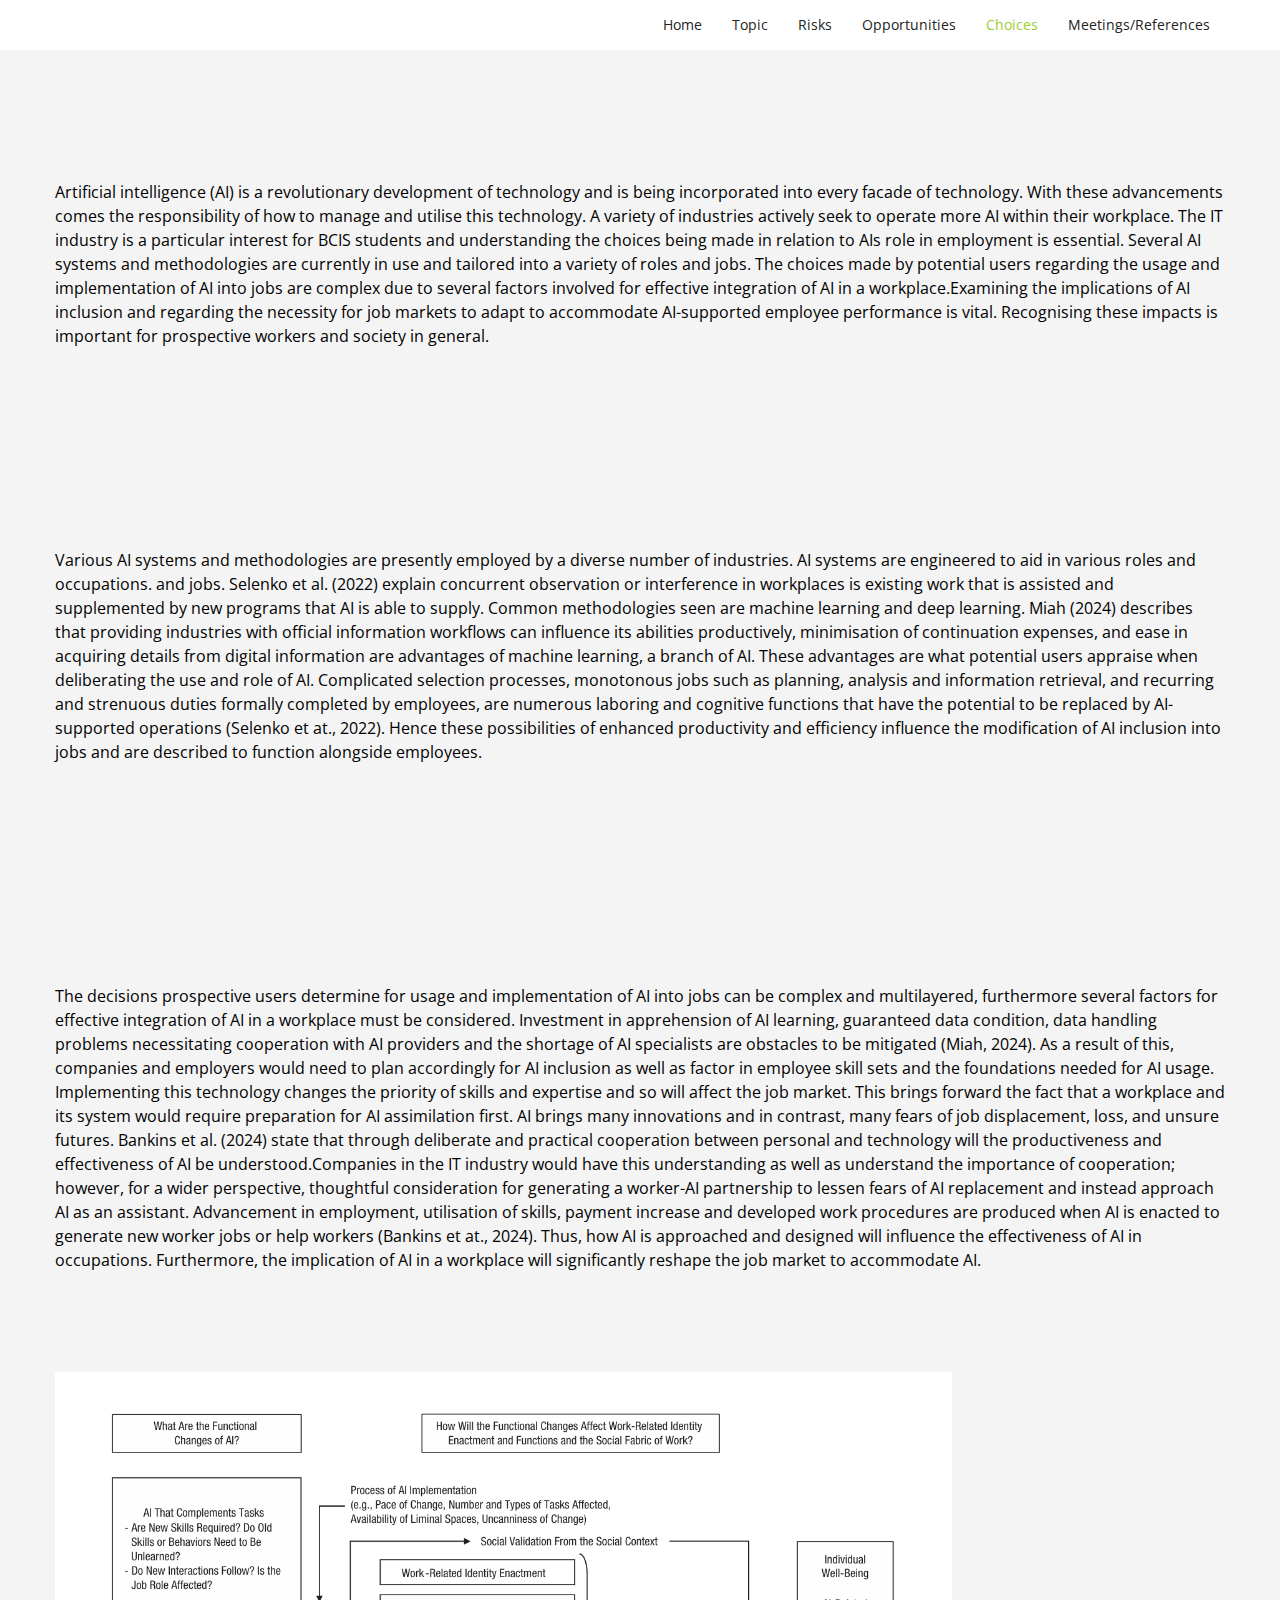
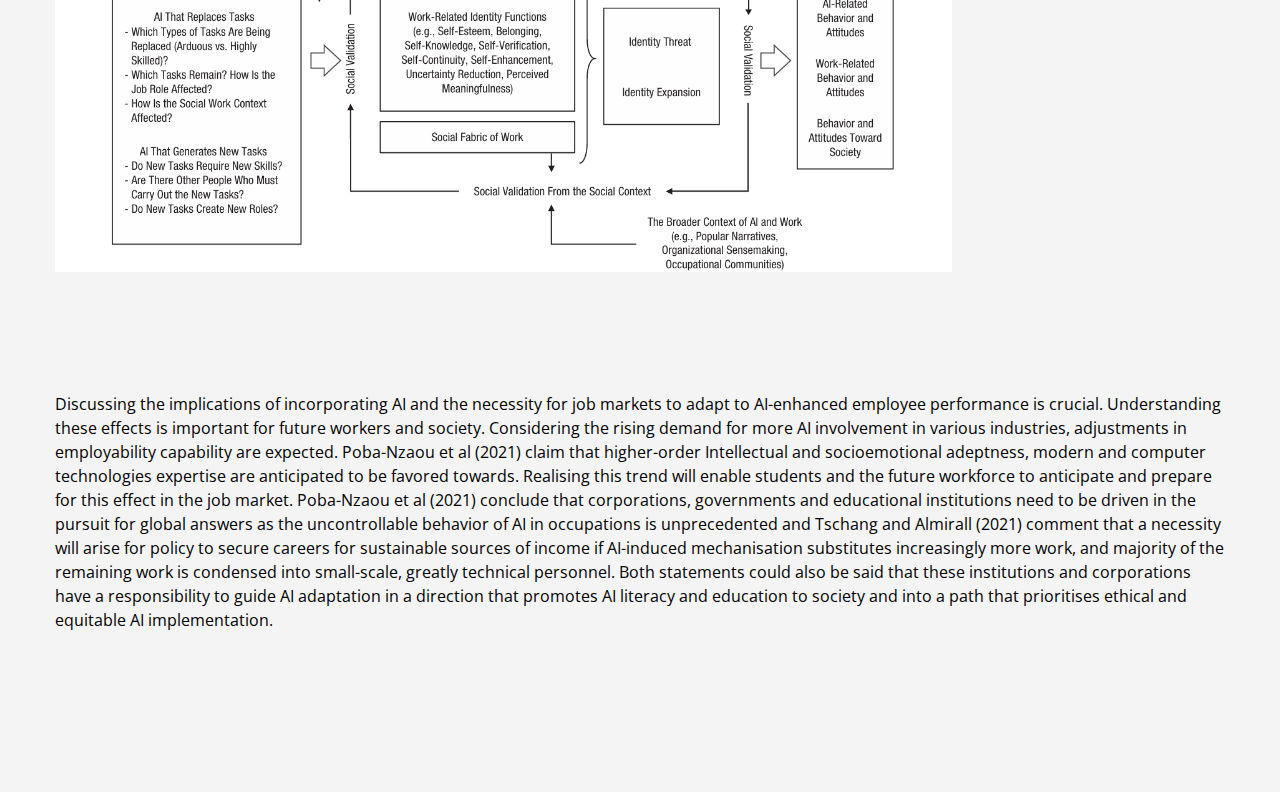
<file: CTS copy/Choices.html>
<!DOCTYPE html>

<html lang="en">

<head>

    <meta charset="utf-8">
    <meta http-equiv="X-UA-Compatible" content="IE=edge">
    <meta name="viewport" content="width=device-width, initial-scale=1">
    <title>CMS</title>
    <link href="css/bootstrap.min.css" rel="stylesheet">
    <link href="css/custom.css" rel="stylesheet">
    <link href='http://fonts.googleapis.com/css?family=Open+Sans:300italic,400italic,600italic,700italic,800italic,400,300,600,700,800' rel='stylesheet' type='text/css'>
    
</head>

<body>

    <!-- Navigation -->
    <nav id="siteNav" class="navbar navbar-default navbar-fixed-top" role="navigation">
        <div class="container">
            <!-- Logo and responsive toggle -->
            <div class="navbar-header">
                <button type="button" class="navbar-toggle" data-toggle="collapse" data-target="#navbar">
                    <span class="sr-only">Toggle navigation</span>
                    <span class="icon-bar"></span>
                    <span class="icon-bar"></span>
                    <span class="icon-bar"></span>
                </button>
            </div>
            <!-- Navbar links -->
            <div class="collapse navbar-collapse" id="navbar">
                <ul class="nav navbar-nav navbar-right">
                    <li>
                        <a href="index.html">Home</a>
                    </li>
		<li>
                        <a href="topic.html">Topic</a>
                    </li>
                    <li>
                        <a href="risk.html">Risks</a>
                    </li>
		<li>
                        <a href="Opportunities.html">Opportunities</a>
                    </li>
                    <li class="active"> 
                        <a href="Choices.html">Choices</a>
                    </li>
                    <li >
                        <a href="References.html">Meetings/References</a>
                    </li>
                </ul>
                
            </div><!-- /.navbar-collapse -->
        </div><!-- /.container -->
    </nav>

	<!-- Header -->
    <main id="main">
        <!-- Section for Start of Page -->
       
        <!-- Section for Start of About what it is -->
        <section id=about class=about>
          <div class=container data-aos=fade-up data-aos-delay=100>
          <div class="row align-items-xl-center gy-5">
          <div class="col-xl-6 content">
          <br>
          <p>Artificial intelligence (AI) is a revolutionary development of technology and is being incorporated into every facade of technology. With these advancements comes the responsibility of how to manage and utilise this technology. A variety of industries actively seek to operate more AI within their workplace. 
            The IT industry is a particular interest for BCIS students and understanding the choices being made in relation to AIs role in employment is essential. Several AI systems and methodologies are currently in use and tailored into a variety of roles and jobs. The choices made by potential users regarding the usage 
            and implementation of AI into jobs are complex due to several factors involved for effective integration of AI in a workplace.Examining the implications of AI inclusion and regarding the necessity for job markets to adapt to accommodate AI-supported employee performance is vital.
            Recognising these impacts is important for prospective workers and society in general.
 
          </div>
          <div class="col-xl-6 content">
          <p>Various AI systems and methodologies are presently employed by a diverse number of industries. AI systems are engineered to aid in various roles and occupations. and jobs. Selenko et al. (2022) explain concurrent observation or interference in workplaces is existing work that is assisted and supplemented by new programs that AI is able to supply. 
            Common methodologies seen are machine learning and deep learning. Miah (2024) describes that providing industries with official information workflows can influence its abilities productively, minimisation of continuation expenses, and ease in acquiring details from digital information are advantages of machine learning, a branch of AI.
            These advantages are what potential users appraise when deliberating the use and role of AI. Complicated selection processes, monotonous jobs such as planning, analysis and information retrieval, and recurring and strenuous duties formally completed by employees, are numerous laboring and cognitive functions that have the potential to be replaced by 
            AI-supported operations (Selenko et at., 2022). Hence these possibilities of enhanced productivity and efficiency influence the modification of AI inclusion into jobs and are described to function alongside employees.</p>
            
          </div> 

          <div class="col-xl-6 content">
            <br>
            <p>The decisions prospective users determine for usage and implementation of AI into jobs can be complex and multilayered, furthermore several factors for effective integration of AI in a workplace must be considered. Investment in apprehension of AI learning, guaranteed data condition, data handling problems necessitating 
                cooperation with AI providers and the shortage of AI specialists are obstacles to be mitigated (Miah, 2024). As a result of this, companies and employers would need to plan accordingly for AI inclusion as well as factor in employee skill sets and the foundations needed for AI usage. Implementing this technology 
                changes the priority of skills and expertise and so will affect the job market. This brings forward the fact that a workplace and its system would require preparation for AI assimilation first. AI brings many innovations and in contrast, many fears of job displacement, loss, and unsure futures. 
                Bankins et al. (2024) state that through deliberate and practical cooperation between personal and technology will the productiveness and effectiveness of AI be understood.Companies in the IT industry would have this understanding as well as understand the importance of cooperation; however, for a wider perspective, 
                thoughtful consideration for generating a worker-AI partnership to lessen fears of AI replacement and instead approach AI as an assistant. Advancement in employment, utilisation of skills, payment increase and developed work procedures are produced when AI is enacted to generate new worker jobs or help workers (Bankins et at., 2024). 
                Thus, how AI is approached and designed will influence the effectiveness of AI in occupations. Furthermore, the implication of AI in a workplace will significantly reshape the job market to accommodate AI. 
            </div>
            <img src="images\choices.png" height="500">
            <div class="col-xl-6 content">
                <br>
                <p>Discussing the implications of incorporating AI and the necessity for job markets to adapt to AI-enhanced employee performance is crucial. Understanding these effects is important for future workers and society. Considering the rising demand for more AI involvement in various industries, adjustments in employability capability are expected. 
                    Poba-Nzaou et al (2021) claim that higher-order Intellectual and socioemotional adeptness, modern and computer technologies expertise are anticipated to be favored towards. Realising this trend will enable students and the future workforce to anticipate and prepare for this effect in the job market. Poba-Nzaou et al (2021) conclude that corporations, 
                    governments and educational institutions need to be driven in the pursuit for global answers as the uncontrollable behavior of AI in occupations is unprecedented and Tschang and Almirall (2021) comment that a necessity will arise for policy to secure careers for sustainable sources of income if AI-induced mechanisation substitutes increasingly more work, 
                    and majority of the remaining work is condensed into small-scale, greatly technical personnel. Both statements could also be said that these institutions and corporations have a responsibility to guide AI adaptation in a direction that promotes AI literacy and education to society and into a path that prioritises ethical and equitable AI implementation. 
                </div>

          </div>
          </div>

      </main>

	<!-- Intro Section -->
    
    

    <!-- jQuery -->
    <script src="js/jquery-1.11.3.min.js"></script>

    <!-- Bootstrap Core JavaScript -->
    <script src="js/bootstrap.min.js"></script>

    <!-- Plugin JavaScript -->
    <script src="js/jquery.easing.min.js"></script>
    
    <!-- Custom Javascript -->
    <script src="js/custom.js"></script>

</body>

</html>
</file>
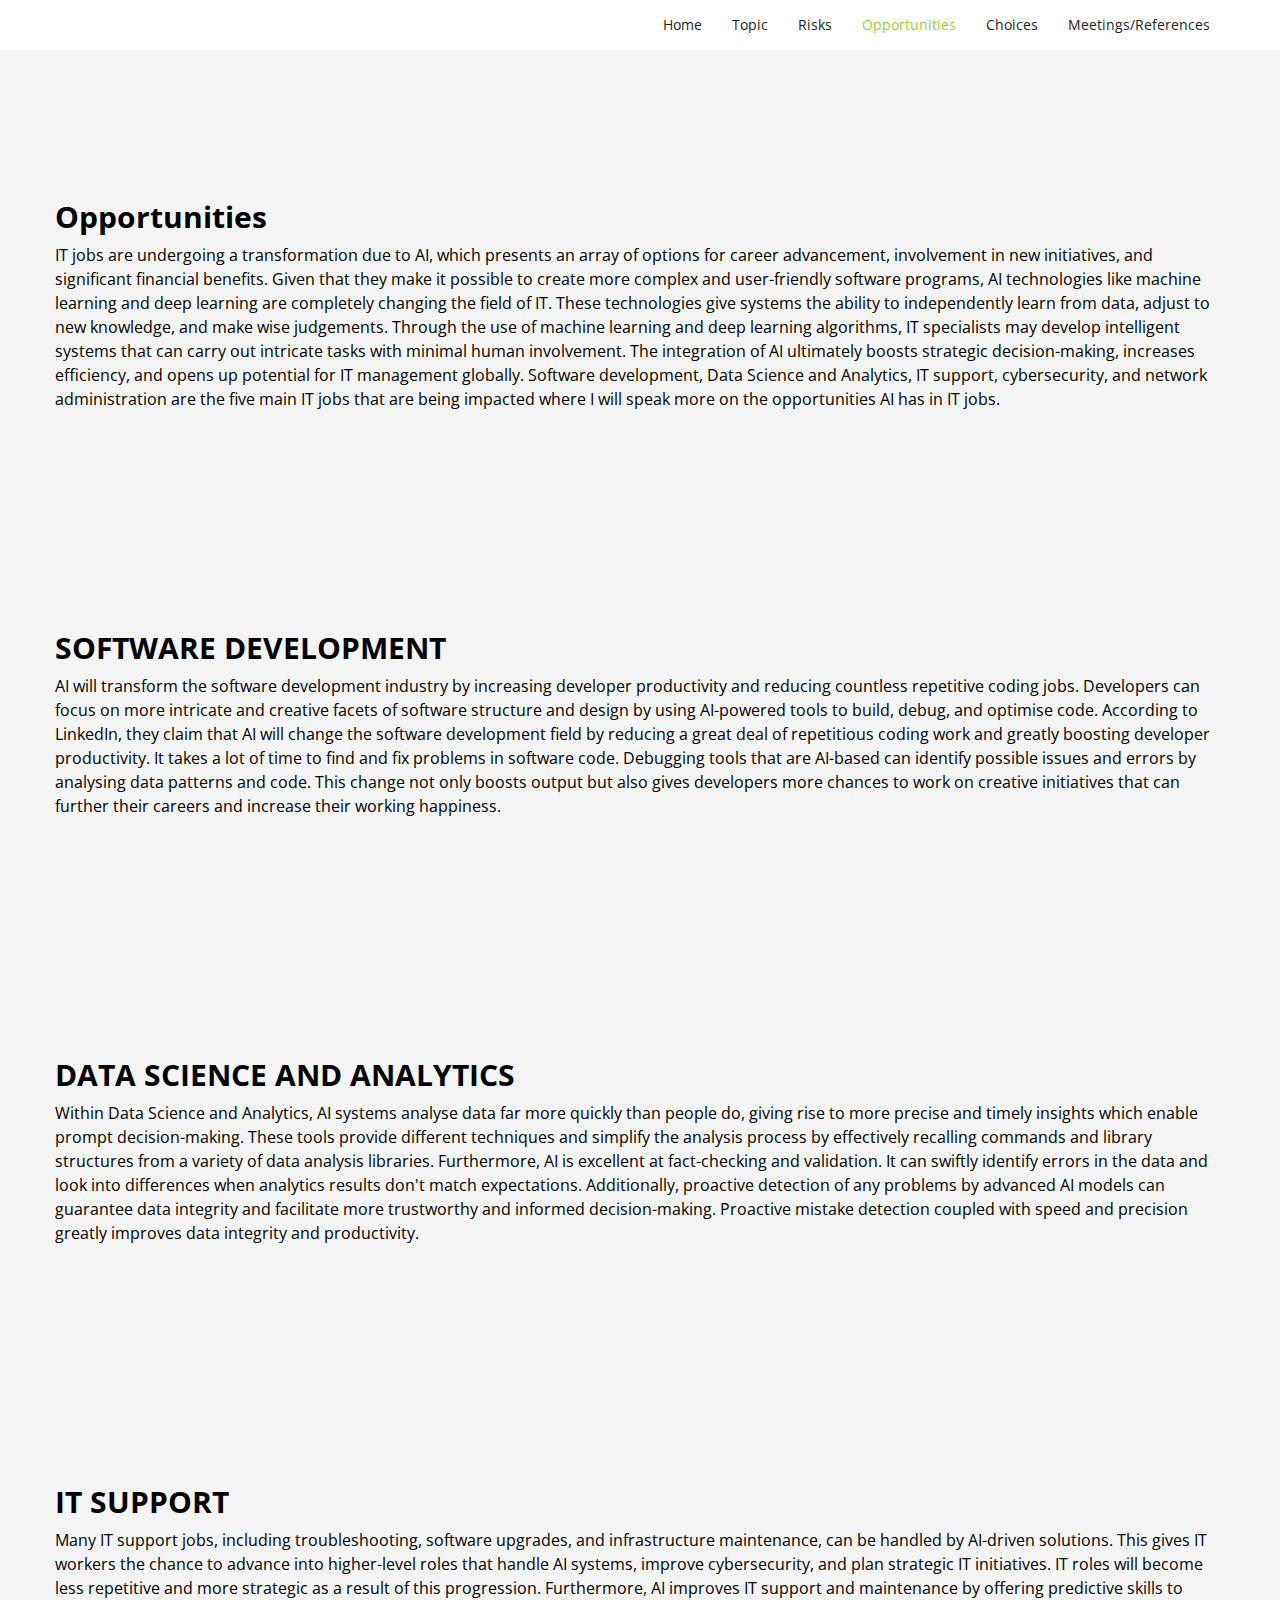
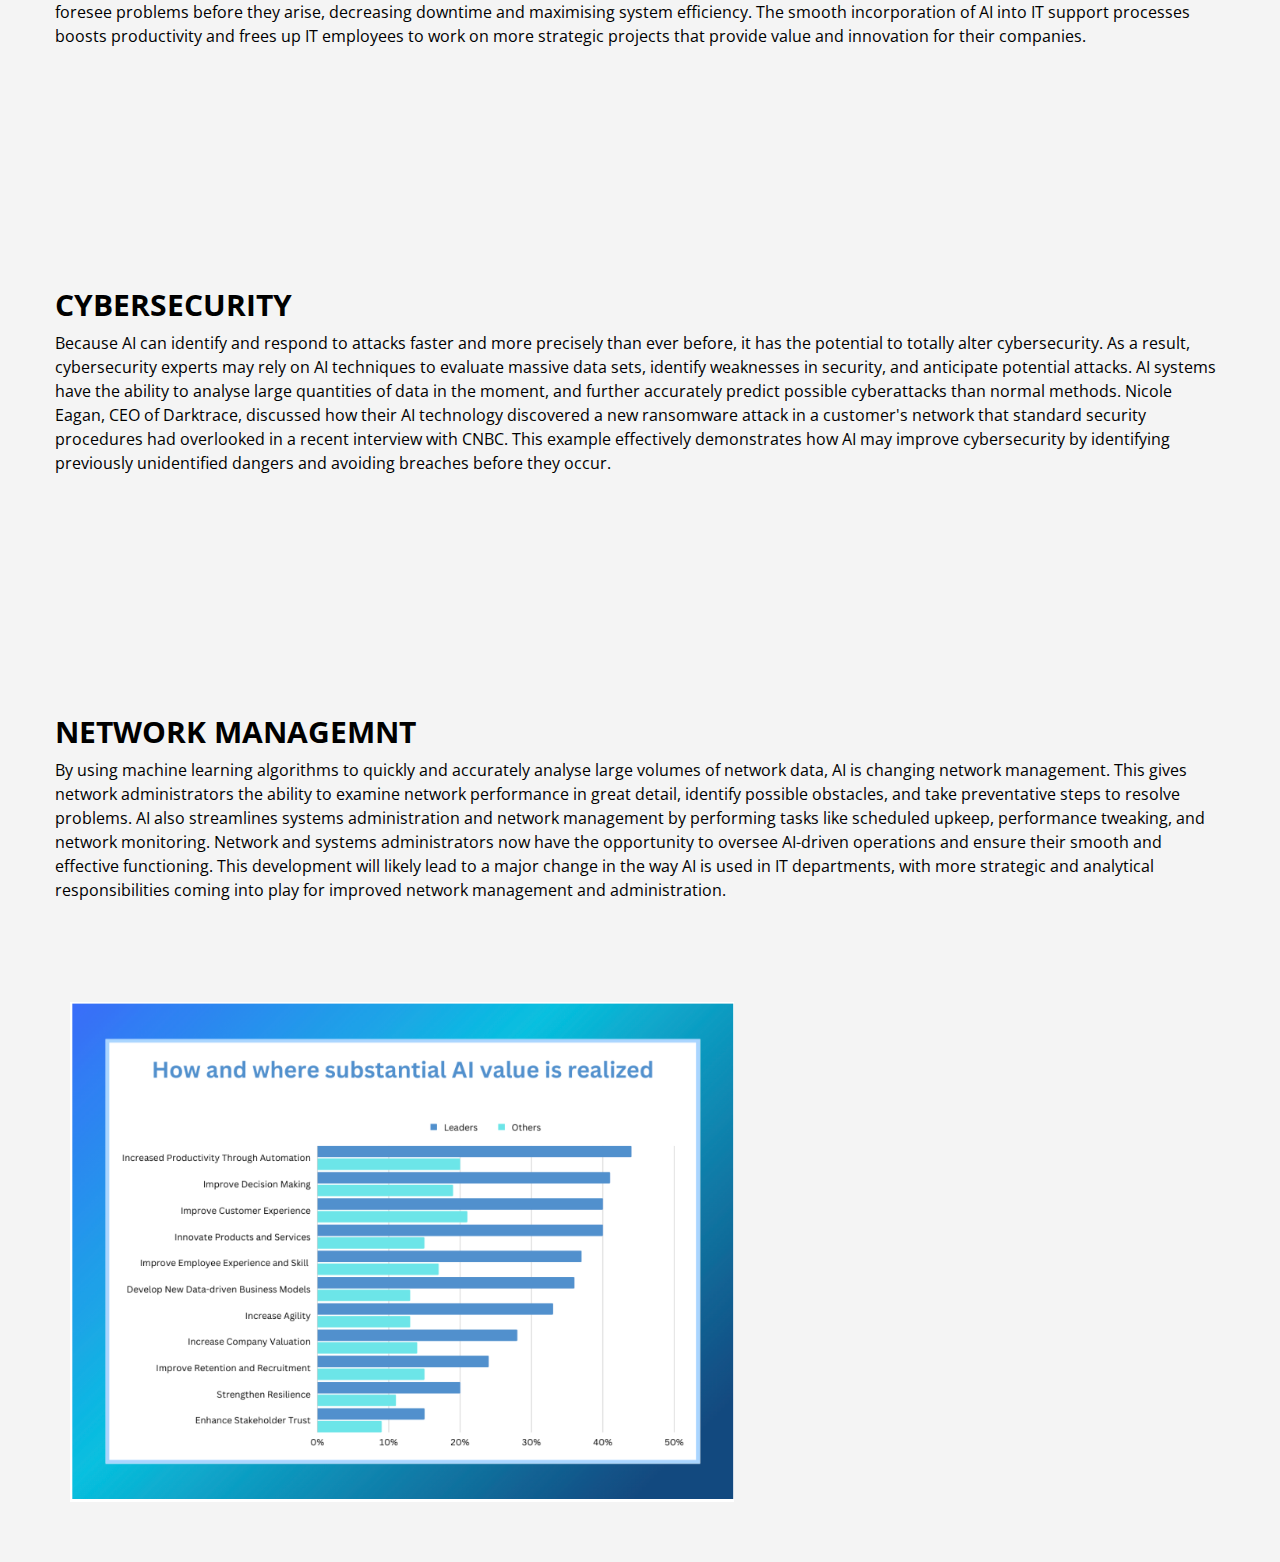
<file: CTS copy/Opportunities.html>
<!DOCTYPE html>

<html lang="en">

<head>

    <meta charset="utf-8">
    <meta http-equiv="X-UA-Compatible" content="IE=edge">
    <meta name="viewport" content="width=device-width, initial-scale=1">
    <title>CMS</title>
    <link href="css/bootstrap.min.css" rel="stylesheet">
    <link href="css/custom.css" rel="stylesheet">
    <link href='http://fonts.googleapis.com/css?family=Open+Sans:300italic,400italic,600italic,700italic,800italic,400,300,600,700,800' rel='stylesheet' type='text/css'>
    
</head>

<body>

    <!-- Navigation -->
    <nav id="siteNav" class="navbar navbar-default navbar-fixed-top" role="navigation">
        <div class="container">
            <!-- Logo and responsive toggle -->
            <div class="navbar-header">
                <button type="button" class="navbar-toggle" data-toggle="collapse" data-target="#navbar">
                    <span class="sr-only">Toggle navigation</span>
                    <span class="icon-bar"></span>
                    <span class="icon-bar"></span>
                    <span class="icon-bar"></span>
                </button>
            </div>
            <!-- Navbar links -->
            <div class="collapse navbar-collapse" id="navbar">
                <ul class="nav navbar-nav navbar-right">
                    <li>
                        <a href="index.html">Home</a>
                    </li>
                    <li>
                        <a href="topic.html">Topic</a>
                    </li>
                    <li>
                        <a href="risk.html">Risks</a>
                    </li>
					<li class="active">
                        <a href="Opportunities.html">Opportunities</a>
                    </li>
                    <li>
                        <a href="Choices.html">Choices</a>
                    </li>
                    <li>
                        <a href="References.html">Meetings/References</a>
                    </li>
                </ul>
                
            </div><!-- /.navbar-collapse -->
        </div><!-- /.container -->
    </nav>

	<main id="main">
        <!-- Section for Start of Page -->
       
        <!-- Section for Start of About what it is -->
        <section id=about class=about>
          <div class=container data-aos=fade-up data-aos-delay=100>
          <div class="row align-items-xl-center gy-5">
          <div class="col-xl-6 content">
          <br>
          <h2>Opportunities</h2>
          <p>IT jobs are undergoing a transformation due to AI, which presents an array of options for career advancement, involvement in new initiatives, and significant financial benefits. Given that they make it possible to create more complex and user-friendly software programs, AI technologies like machine learning and deep learning are completely changing the field of IT.
            These technologies give systems the ability to independently learn from data, adjust to new knowledge, and make wise judgements. Through the use of machine learning and deep learning algorithms, IT specialists may develop intelligent systems that can carry out intricate tasks with minimal human involvement. The integration of AI ultimately boosts strategic decision-making, 
            increases efficiency, and opens up potential for IT management globally. Software development, Data Science and Analytics, IT support, cybersecurity, and network administration are the five main IT jobs that are being impacted where I will speak more on the opportunities AI has in IT jobs.
 
          </div>
          <div class="col-xl-6 content">
            <h2>SOFTWARE DEVELOPMENT</h2>
          <p>AI will transform the software development industry by increasing developer productivity and reducing countless repetitive coding jobs. Developers can focus on more intricate and creative facets of software structure and design by using AI-powered tools to build, debug, and optimise code. According to LinkedIn, they claim that AI will change the software development field by 
            reducing a great deal of repetitious coding work and greatly boosting developer productivity. It takes a lot of time to find and fix problems in software code. Debugging tools that are AI-based can identify possible issues and errors by analysing data patterns and code. This change not only boosts output but also gives developers more chances to work on creative initiatives 
            that can further their careers and increase their working happiness. </p>
            
          </div> 

          <div class="col-xl-6 content">
            <br>
            <h2>DATA SCIENCE AND ANALYTICS</h2>
            <p>Within Data Science and Analytics, AI systems analyse data far more quickly than people do, giving rise to more precise and timely insights which enable prompt decision-making. These tools provide different techniques and simplify the analysis process by effectively recalling commands and library structures from a variety of data analysis libraries. Furthermore, AI is excellent 
                at fact-checking and validation. It can swiftly identify errors in the data and look into differences when analytics results don't match expectations. Additionally, proactive detection of any problems by advanced AI models can guarantee data integrity and facilitate more trustworthy and informed decision-making. Proactive mistake detection coupled with speed and precision greatly 
                improves data integrity and productivity. 
            </div>

            <div class="col-xl-6 content">
                <br>
                <h2>IT SUPPORT</h2>
                <p>Many IT support jobs, including troubleshooting, software upgrades, and infrastructure maintenance, can be handled by AI-driven solutions. This gives IT workers the chance to advance into higher-level roles that handle AI systems, improve cybersecurity, and plan strategic IT initiatives. IT roles will become less repetitive and more strategic as a result of this progression. 
                    Furthermore, AI improves IT support and maintenance by offering predictive skills to foresee problems before they arise, decreasing downtime and maximising system efficiency. The smooth incorporation of AI into IT support processes boosts productivity and frees up IT employees to work on more strategic projects that provide value and innovation for their companies.
                </div>

                <div class="col-xl-6 content">
                    <br>
                    <h2>CYBERSECURITY</h2>
                    <p>Because AI can identify and respond to attacks faster and more precisely than ever before, it has the potential to totally alter cybersecurity. As a result, cybersecurity experts may rely on AI techniques to evaluate massive data sets, identify weaknesses in security, and anticipate potential attacks. AI systems have the ability to analyse large quantities of data in the moment, 
                        and further accurately predict possible cyberattacks than normal methods. Nicole Eagan, CEO of Darktrace, discussed how their AI technology discovered a new ransomware attack in a customer's network that standard security procedures had overlooked in a recent interview with CNBC. This example effectively demonstrates how AI may improve cybersecurity by identifying previously 
                        unidentified dangers and avoiding breaches before they occur.
                    </div>

                    <div class="col-xl-6 content">
                        <br>
                        <h2>NETWORK MANAGEMNT</h2>
                        <p>By using machine learning algorithms to quickly and accurately analyse large volumes of network data, AI is changing network management. This gives network administrators the ability to examine network performance in great detail, identify possible obstacles, and take preventative steps to resolve problems. AI also streamlines systems administration and network management by 
                            performing tasks like scheduled upkeep, performance tweaking, and network monitoring. Network and systems administrators now have the opportunity to oversee AI-driven operations and ensure their smooth and effective functioning. This development will likely lead to a major change in the way AI is used in IT departments, with more strategic and analytical responsibilities coming 
                            into play for improved network management and administration.
                        </div>
          </div>
          <img src="images/graph 2.png" height="500">
          </div>

      </main>

	<!-- Intro Section -->
    
    

    <!-- jQuery -->
    <script src="js/jquery-1.11.3.min.js"></script>

    <!-- Bootstrap Core JavaScript -->
    <script src="js/bootstrap.min.js"></script>

    <!-- Plugin JavaScript -->
    <script src="js/jquery.easing.min.js"></script>
    
    <!-- Custom Javascript -->
    <script src="js/custom.js"></script>

</body>

</html>
</file>
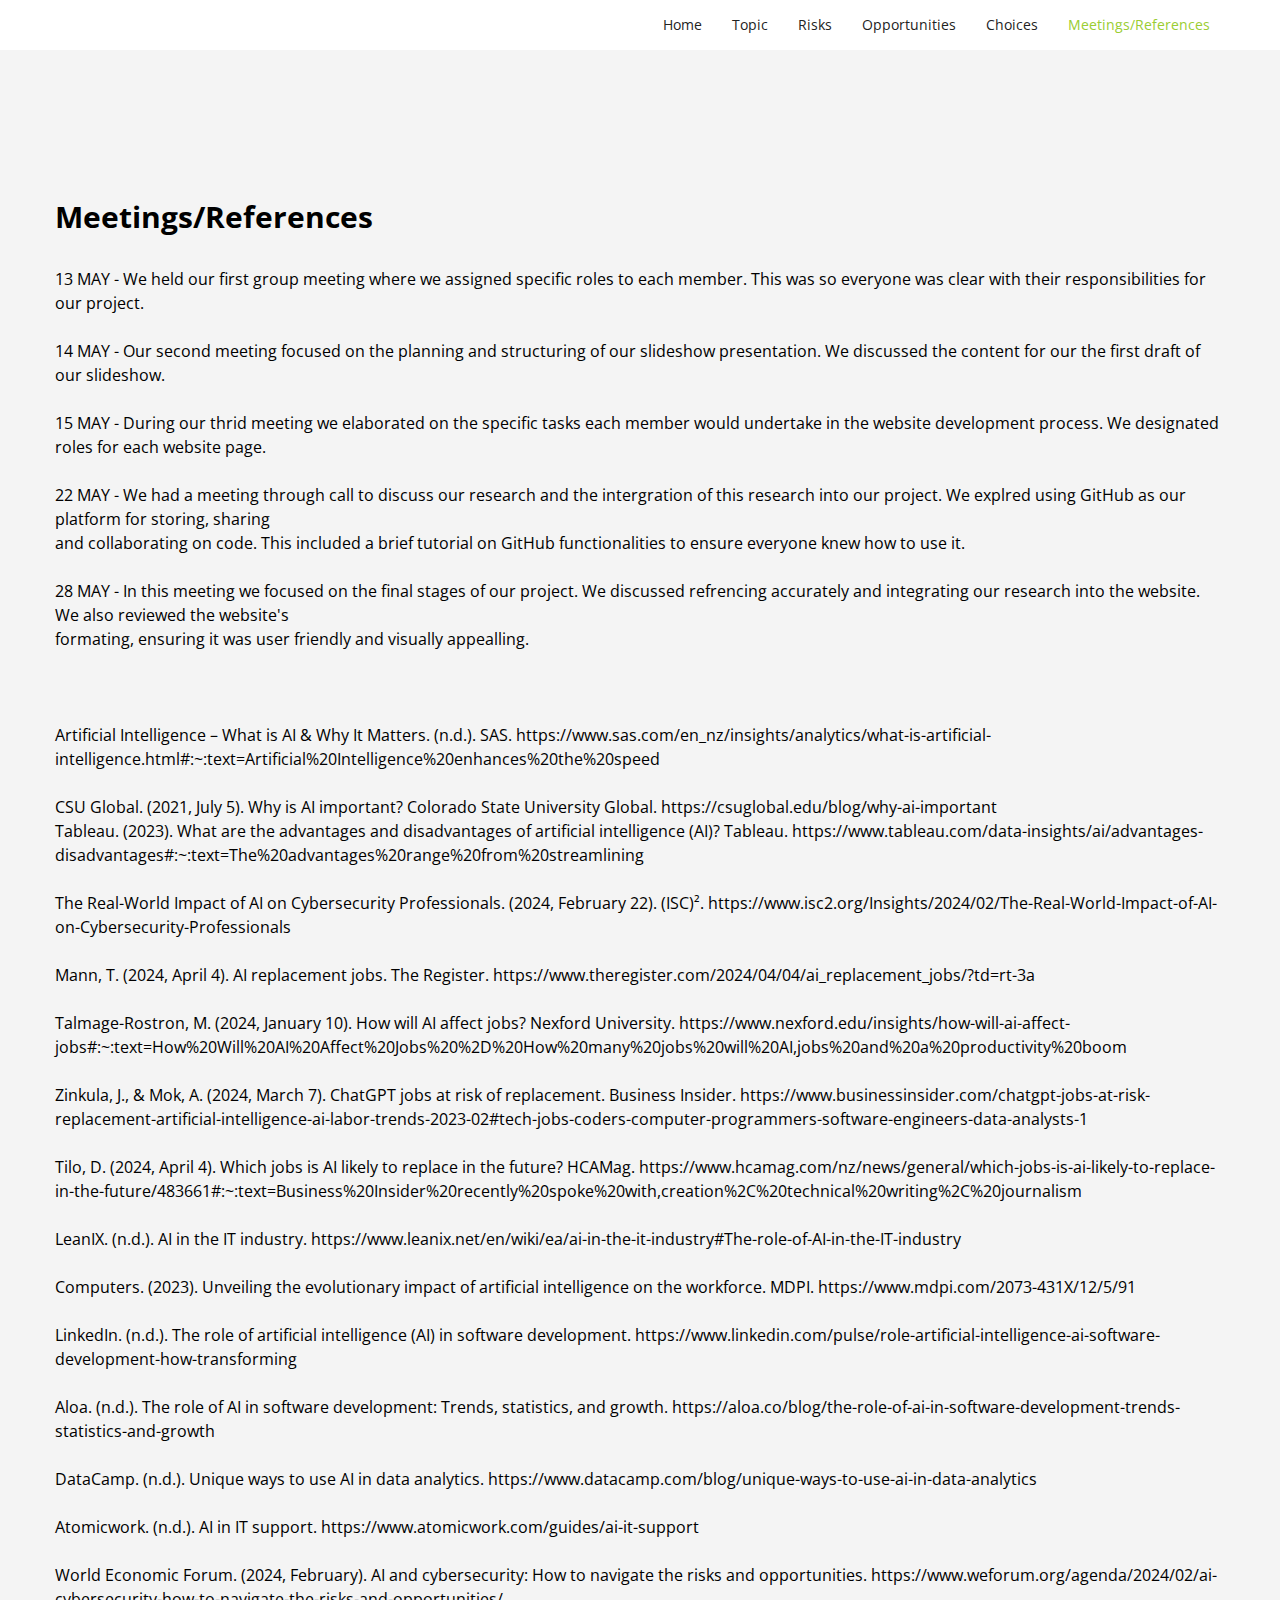
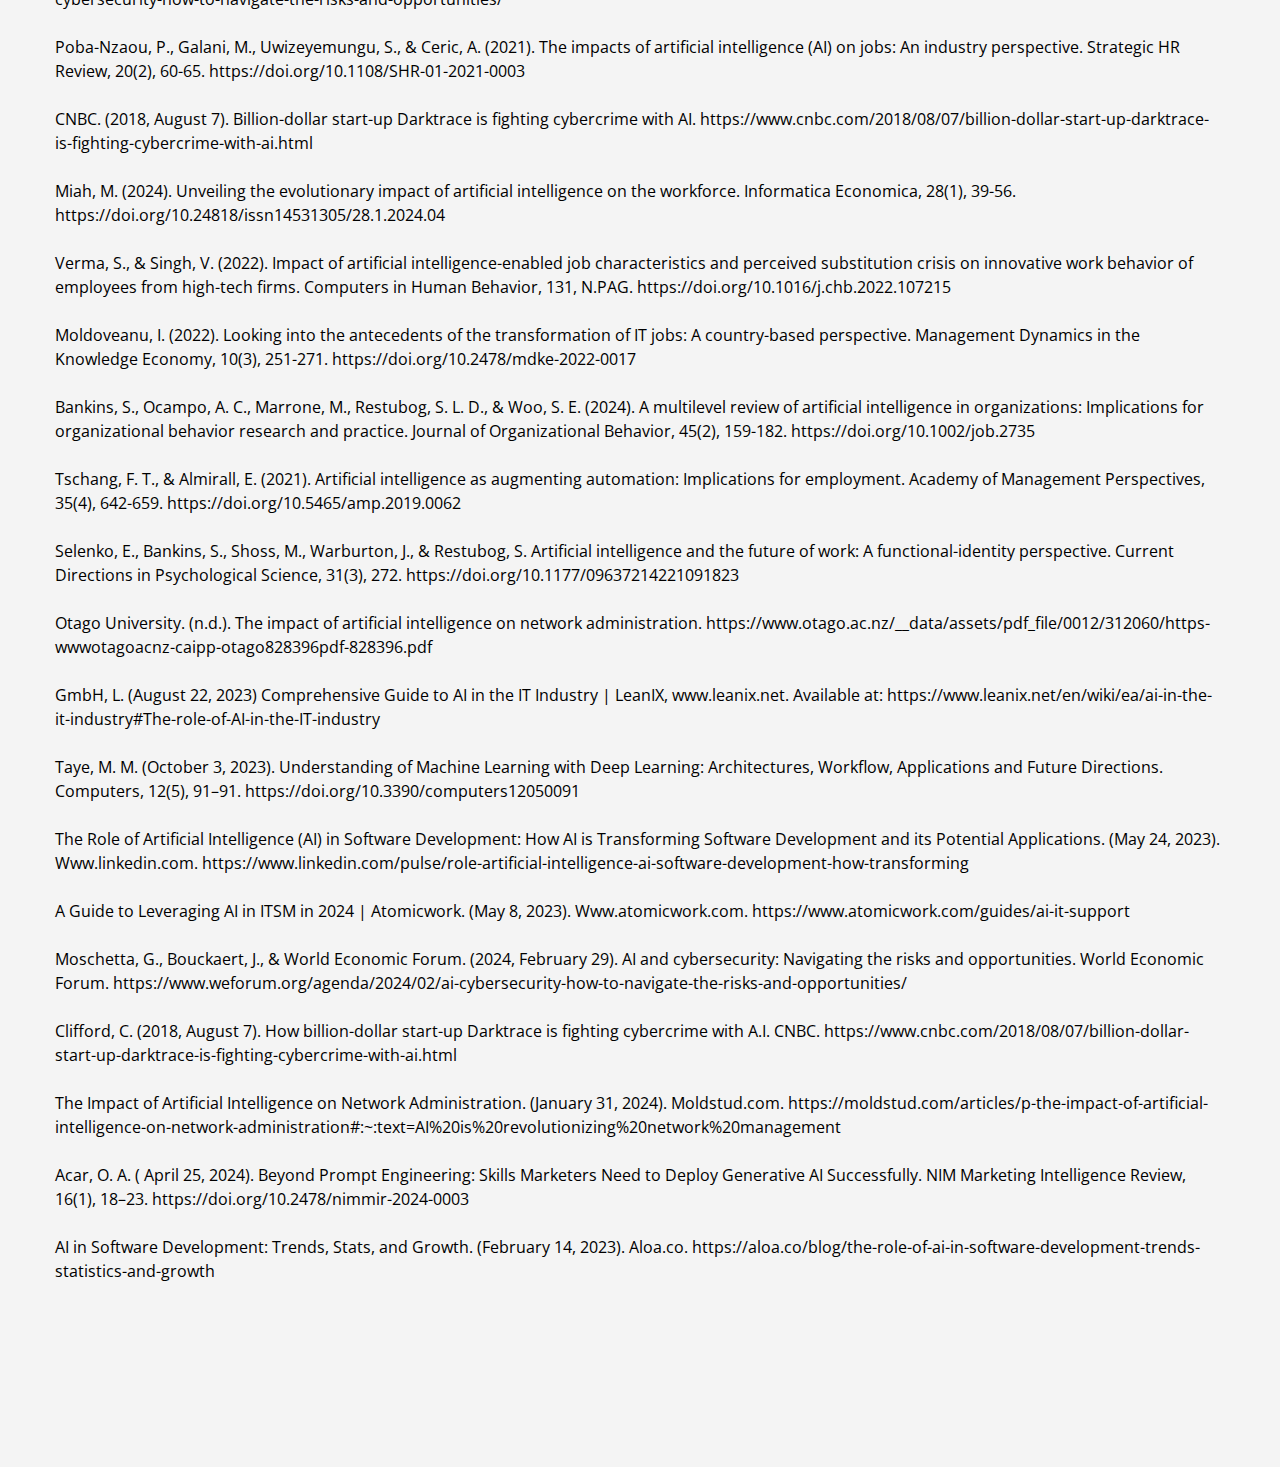
<file: CTS copy/References.html>
<!DOCTYPE html>

<html lang="en">

<head>

    <meta charset="utf-8">
    <meta http-equiv="X-UA-Compatible" content="IE=edge">
    <meta name="viewport" content="width=device-width, initial-scale=1">
    <title>CMS</title>
    <link href="css/bootstrap.min.css" rel="stylesheet">
    <link href="css/custom.css" rel="stylesheet">
    <link href='http://fonts.googleapis.com/css?family=Open+Sans:300italic,400italic,600italic,700italic,800italic,400,300,600,700,800' rel='stylesheet' type='text/css'>
    
</head>

<body>

    <!-- Navigation -->
    <nav id="siteNav" class="navbar navbar-default navbar-fixed-top" role="navigation">
        <div class="container">
            <!-- Logo and responsive toggle -->
            <div class="navbar-header">
                <button type="button" class="navbar-toggle" data-toggle="collapse" data-target="#navbar">
                    <span class="sr-only">Toggle navigation</span>
                    <span class="icon-bar"></span>
                    <span class="icon-bar"></span>
                    <span class="icon-bar"></span>
                </button>
            </div>
            <!-- Navbar links -->
            <div class="collapse navbar-collapse" id="navbar">
                <ul class="nav navbar-nav navbar-right">
                    <li>
                        <a href="index.html">Home</a>
                    </li>
                    <li>
                        <a href="topic.html">Topic</a>
                    </li>
                    <li>
                        <a href="risk.html">Risks</a>
                    </li>
					<li>
                        <a href="Opportunities.html">Opportunities</a>
                    </li>
                    <li>
                        <a href="Choices.html">Choices</a>
                    </li>
                    <li class="active">
                        <a href="References.html">Meetings/References</a>
                    </li>
                </ul>
                
            </div><!-- /.navbar-collapse -->
        </div><!-- /.container -->
    </nav>

	<main id="main">
        <!-- Section for Start of Page -->
       
        <!-- Section for Start of About what it is -->
        <section id=about class=about>
          <div class=container data-aos=fade-up data-aos-delay=100>
          <div class="row align-items-xl-center gy-5">
          <div class="col-xl-6 content">
          <br>
          <h2>Meetings/References</h2>

          <p> <br>13 MAY - We held our first group meeting where we assigned specific roles to each member. This was so everyone was clear with their responsibilities for our project. <br><br>
            14 MAY - Our second meeting focused on the planning and structuring of our slideshow presentation. We discussed the content for our the first draft of our slideshow. <br><br>
            15 MAY - During our thrid meeting we elaborated on the specific tasks each member would undertake in the website development process. We designated roles for each website page. <br><br>
            22 MAY - We had a meeting through call to discuss our research and the intergration of this research into our project. We explred using GitHub as our platform for storing, sharing <br> and collaborating on code. This included a brief tutorial on GitHub functionalities to ensure everyone knew how to use it. <br><br>
            28 MAY - In this meeting we focused on the final stages of our project. We discussed refrencing accurately and integrating our research into the website. We also reviewed the website's <br> formating, ensuring it was user friendly and visually appealling. <br><br><br><br>
            
            Artificial Intelligence – What is AI & Why It Matters. (n.d.). SAS. https://www.sas.com/en_nz/insights/analytics/what-is-artificial-intelligence.html#:~:text=Artificial%20Intelligence%20enhances%20the%20speed <br> <br>
            CSU Global. (2021, July 5). Why is AI important? Colorado State University Global. https://csuglobal.edu/blog/why-ai-important <br>
            Tableau. (2023). What are the advantages and disadvantages of artificial intelligence (AI)? Tableau. https://www.tableau.com/data-insights/ai/advantages-disadvantages#:~:text=The%20advantages%20range%20from%20streamlining <br> <br>
            The Real-World Impact of AI on Cybersecurity Professionals. (2024, February 22). (ISC)². https://www.isc2.org/Insights/2024/02/The-Real-World-Impact-of-AI-on-Cybersecurity-Professionals <br> <br>
            Mann, T. (2024, April 4). AI replacement jobs. The Register. https://www.theregister.com/2024/04/04/ai_replacement_jobs/?td=rt-3a <br> <br>
            Talmage-Rostron, M. (2024, January 10). How will AI affect jobs? Nexford University. https://www.nexford.edu/insights/how-will-ai-affect-jobs#:~:text=How%20Will%20AI%20Affect%20Jobs%20%2D%20How%20many%20jobs%20will%20AI,jobs%20and%20a%20productivity%20boom <br> <br>
            Zinkula, J., & Mok, A. (2024, March 7). ChatGPT jobs at risk of replacement. Business Insider. https://www.businessinsider.com/chatgpt-jobs-at-risk-replacement-artificial-intelligence-ai-labor-trends-2023-02#tech-jobs-coders-computer-programmers-software-engineers-data-analysts-1 <br> <br>
            Tilo, D. (2024, April 4). Which jobs is AI likely to replace in the future? HCAMag. https://www.hcamag.com/nz/news/general/which-jobs-is-ai-likely-to-replace-in-the-future/483661#:~:text=Business%20Insider%20recently%20spoke%20with,creation%2C%20technical%20writing%2C%20journalism <br> <br>
            LeanIX. (n.d.). AI in the IT industry. https://www.leanix.net/en/wiki/ea/ai-in-the-it-industry#The-role-of-AI-in-the-IT-industry <br> <br>
            Computers. (2023). Unveiling the evolutionary impact of artificial intelligence on the workforce. MDPI. https://www.mdpi.com/2073-431X/12/5/91 <br> <br>
            LinkedIn. (n.d.). The role of artificial intelligence (AI) in software development. https://www.linkedin.com/pulse/role-artificial-intelligence-ai-software-development-how-transforming <br> <br>
            Aloa. (n.d.). The role of AI in software development: Trends, statistics, and growth. https://aloa.co/blog/the-role-of-ai-in-software-development-trends-statistics-and-growth <br> <br>
            DataCamp. (n.d.). Unique ways to use AI in data analytics. https://www.datacamp.com/blog/unique-ways-to-use-ai-in-data-analytics <br> <br>
            Atomicwork. (n.d.). AI in IT support. https://www.atomicwork.com/guides/ai-it-support <br> <br>
            World Economic Forum. (2024, February). AI and cybersecurity: How to navigate the risks and opportunities. https://www.weforum.org/agenda/2024/02/ai-cybersecurity-how-to-navigate-the-risks-and-opportunities/ <br> <br>
            Poba-Nzaou, P., Galani, M., Uwizeyemungu, S., & Ceric, A. (2021). The impacts of artificial intelligence (AI) on jobs: An industry perspective. Strategic HR Review, 20(2), 60-65. https://doi.org/10.1108/SHR-01-2021-0003 <br> <br>
            CNBC. (2018, August 7). Billion-dollar start-up Darktrace is fighting cybercrime with AI. https://www.cnbc.com/2018/08/07/billion-dollar-start-up-darktrace-is-fighting-cybercrime-with-ai.html <br> <br>
            Miah, M. (2024). Unveiling the evolutionary impact of artificial intelligence on the workforce. Informatica Economica, 28(1), 39-56. https://doi.org/10.24818/issn14531305/28.1.2024.04 <br> <br>
            Verma, S., & Singh, V. (2022). Impact of artificial intelligence-enabled job characteristics and perceived substitution crisis on innovative work behavior of employees from high-tech firms. Computers in Human Behavior, 131, N.PAG. https://doi.org/10.1016/j.chb.2022.107215 <br> <br>
            Moldoveanu, I. (2022). Looking into the antecedents of the transformation of IT jobs: A country-based perspective. Management Dynamics in the Knowledge Economy, 10(3), 251-271. https://doi.org/10.2478/mdke-2022-0017 <br> <br>
            Bankins, S., Ocampo, A. C., Marrone, M., Restubog, S. L. D., & Woo, S. E. (2024). A multilevel review of artificial intelligence in organizations: Implications for organizational behavior research and practice. Journal of Organizational Behavior, 45(2), 159-182. https://doi.org/10.1002/job.2735 <br> <br>
            Tschang, F. T., & Almirall, E. (2021). Artificial intelligence as augmenting automation: Implications for employment. Academy of Management Perspectives, 35(4), 642-659. https://doi.org/10.5465/amp.2019.0062 <br> <br>
            Selenko, E., Bankins, S., Shoss, M., Warburton, J., & Restubog, S. Artificial intelligence and the future of work: A functional-identity perspective. Current Directions in Psychological Science, 31(3), 272. https://doi.org/10.1177/09637214221091823 <br> <br>
            Otago University. (n.d.). The impact of artificial intelligence on network administration. https://www.otago.ac.nz/__data/assets/pdf_file/0012/312060/https-wwwotagoacnz-caipp-otago828396pdf-828396.pdf <br> <br>
	GmbH, L. (August 22, 2023​) Comprehensive Guide to AI in the IT Industry | LeanIX, www.leanix.net. Available at: https://www.leanix.net/en/wiki/ea/ai-in-the-it-industry#The-role-of-AI-in-the-IT-industry <br><br>
	Taye, M. M. (October 3, 2023). Understanding of Machine Learning with Deep Learning: Architectures, Workflow, Applications and Future Directions. Computers, 12(5), 91–91. https://doi.org/10.3390/computers12050091 <br><br>
	The Role of Artificial Intelligence (AI) in Software Development: How AI is Transforming Software Development and its Potential Applications. (May 24, 2023). Www.linkedin.com. https://www.linkedin.com/pulse/role-artificial-intelligence-ai-software-development-how-transforming <br><br>
	A Guide to Leveraging AI in ITSM in 2024 | Atomicwork. (May 8, 2023). Www.atomicwork.com. https://www.atomicwork.com/guides/ai-it-support <br><br>
	Moschetta, G., Bouckaert, J., & World Economic Forum. (2024, February 29). AI and cybersecurity: Navigating the risks and opportunities. World Economic Forum. https://www.weforum.org/agenda/2024/02/ai-cybersecurity-how-to-navigate-the-risks-and-opportunities/ <br><br>
	Clifford, C. (2018, August 7). How billion-dollar start-up Darktrace is fighting cybercrime with A.I. CNBC. https://www.cnbc.com/2018/08/07/billion-dollar-start-up-darktrace-is-fighting-cybercrime-with-ai.html <br><br>
	The Impact of Artificial Intelligence on Network Administration. (January 31, 2024). Moldstud.com. https://moldstud.com/articles/p-the-impact-of-artificial-intelligence-on-network-administration#:~:text=AI%20is%20revolutionizing%20network%20management <br><br>
	Acar, O. A. ( April 25, 2024). Beyond Prompt Engineering: Skills Marketers Need to Deploy Generative AI Successfully. NIM Marketing Intelligence Review, 16(1), 18–23. https://doi.org/10.2478/nimmir-2024-0003 <br><br>
	AI in Software Development: Trends, Stats, and Growth. (February 14, 2023). Aloa.co. https://aloa.co/blog/the-role-of-ai-in-software-development-trends-statistics-and-growth <br><br>








            
            
 
          </div>
          
          </div>

      </main>

	<!-- Intro Section -->
    
    

    <!-- jQuery -->
    <script src="js/jquery-1.11.3.min.js"></script>

    <!-- Bootstrap Core JavaScript -->
    <script src="js/bootstrap.min.js"></script>

    <!-- Plugin JavaScript -->
    <script src="js/jquery.easing.min.js"></script>
    
    <!-- Custom Javascript -->
    <script src="js/custom.js"></script>

</body>

</html>
</file>
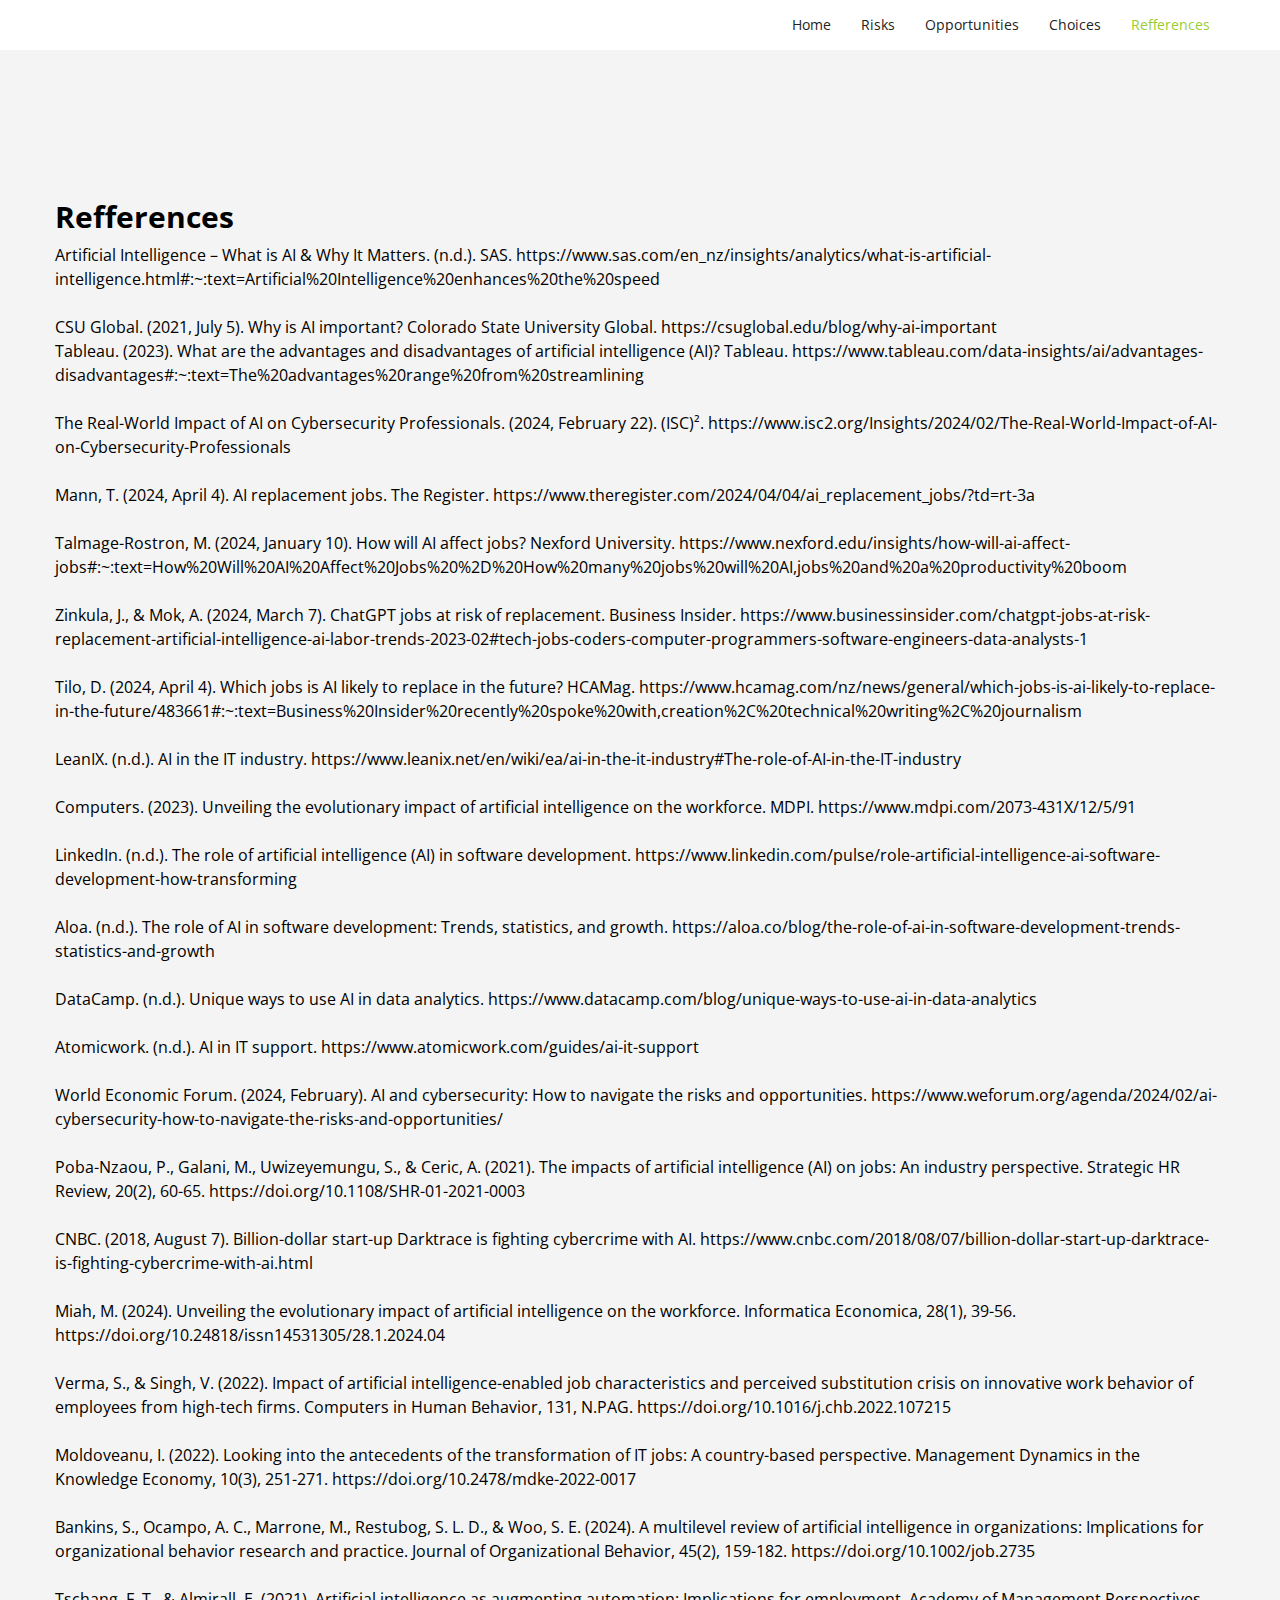
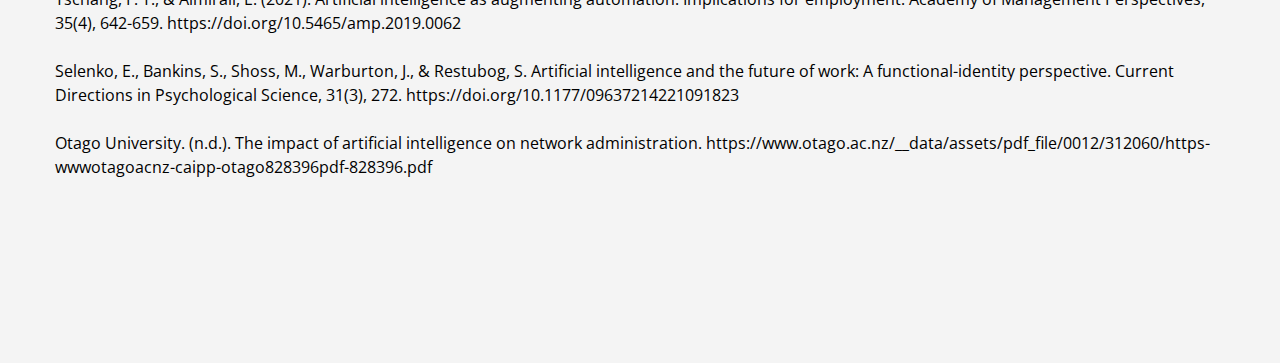
<file: CTS copy/Refferences.html>
<!DOCTYPE html>

<html lang="en">

<head>

    <meta charset="utf-8">
    <meta http-equiv="X-UA-Compatible" content="IE=edge">
    <meta name="viewport" content="width=device-width, initial-scale=1">
    <title>CMS</title>
    <link href="css/bootstrap.min.css" rel="stylesheet">
    <link href="css/custom.css" rel="stylesheet">
    <link href='http://fonts.googleapis.com/css?family=Open+Sans:300italic,400italic,600italic,700italic,800italic,400,300,600,700,800' rel='stylesheet' type='text/css'>
    
</head>

<body>

    <!-- Navigation -->
    <nav id="siteNav" class="navbar navbar-default navbar-fixed-top" role="navigation">
        <div class="container">
            <!-- Logo and responsive toggle -->
            <div class="navbar-header">
                <button type="button" class="navbar-toggle" data-toggle="collapse" data-target="#navbar">
                    <span class="sr-only">Toggle navigation</span>
                    <span class="icon-bar"></span>
                    <span class="icon-bar"></span>
                    <span class="icon-bar"></span>
                </button>
            </div>
            <!-- Navbar links -->
            <div class="collapse navbar-collapse" id="navbar">
                <ul class="nav navbar-nav navbar-right">
                    <li>
                        <a href="index.html">Home</a>
                    </li>
                    <li>
                        <a href="risk.html">Risks</a>
                    </li>
					<li>
                        <a href="Opportunities.html">Opportunities</a>
                    </li>
                    <li>
                        <a href="Choices.html">Choices</a>
                    </li>
                    <li class="active">
                        <a href="Refferences.html">Refferences</a>
                    </li>
                </ul>
                
            </div><!-- /.navbar-collapse -->
        </div><!-- /.container -->
    </nav>

	<main id="main">
        <!-- Section for Start of Page -->
       
        <!-- Section for Start of About what it is -->
        <section id=about class=about>
          <div class=container data-aos=fade-up data-aos-delay=100>
          <div class="row align-items-xl-center gy-5">
          <div class="col-xl-6 content">
          <br>
          <h2>Refferences</h2>
          <p>Artificial Intelligence – What is AI & Why It Matters. (n.d.). SAS. https://www.sas.com/en_nz/insights/analytics/what-is-artificial-intelligence.html#:~:text=Artificial%20Intelligence%20enhances%20the%20speed <br> <br>
            CSU Global. (2021, July 5). Why is AI important? Colorado State University Global. https://csuglobal.edu/blog/why-ai-important <br>
            Tableau. (2023). What are the advantages and disadvantages of artificial intelligence (AI)? Tableau. https://www.tableau.com/data-insights/ai/advantages-disadvantages#:~:text=The%20advantages%20range%20from%20streamlining <br> <br>
            The Real-World Impact of AI on Cybersecurity Professionals. (2024, February 22). (ISC)². https://www.isc2.org/Insights/2024/02/The-Real-World-Impact-of-AI-on-Cybersecurity-Professionals <br> <br>
            Mann, T. (2024, April 4). AI replacement jobs. The Register. https://www.theregister.com/2024/04/04/ai_replacement_jobs/?td=rt-3a <br> <br>
            Talmage-Rostron, M. (2024, January 10). How will AI affect jobs? Nexford University. https://www.nexford.edu/insights/how-will-ai-affect-jobs#:~:text=How%20Will%20AI%20Affect%20Jobs%20%2D%20How%20many%20jobs%20will%20AI,jobs%20and%20a%20productivity%20boom <br> <br>
            Zinkula, J., & Mok, A. (2024, March 7). ChatGPT jobs at risk of replacement. Business Insider. https://www.businessinsider.com/chatgpt-jobs-at-risk-replacement-artificial-intelligence-ai-labor-trends-2023-02#tech-jobs-coders-computer-programmers-software-engineers-data-analysts-1 <br> <br>
            Tilo, D. (2024, April 4). Which jobs is AI likely to replace in the future? HCAMag. https://www.hcamag.com/nz/news/general/which-jobs-is-ai-likely-to-replace-in-the-future/483661#:~:text=Business%20Insider%20recently%20spoke%20with,creation%2C%20technical%20writing%2C%20journalism <br> <br>
            LeanIX. (n.d.). AI in the IT industry. https://www.leanix.net/en/wiki/ea/ai-in-the-it-industry#The-role-of-AI-in-the-IT-industry <br> <br>
            Computers. (2023). Unveiling the evolutionary impact of artificial intelligence on the workforce. MDPI. https://www.mdpi.com/2073-431X/12/5/91 <br> <br>
            LinkedIn. (n.d.). The role of artificial intelligence (AI) in software development. https://www.linkedin.com/pulse/role-artificial-intelligence-ai-software-development-how-transforming <br> <br>
            Aloa. (n.d.). The role of AI in software development: Trends, statistics, and growth. https://aloa.co/blog/the-role-of-ai-in-software-development-trends-statistics-and-growth <br> <br>
            DataCamp. (n.d.). Unique ways to use AI in data analytics. https://www.datacamp.com/blog/unique-ways-to-use-ai-in-data-analytics <br> <br>
            Atomicwork. (n.d.). AI in IT support. https://www.atomicwork.com/guides/ai-it-support <br> <br>
            World Economic Forum. (2024, February). AI and cybersecurity: How to navigate the risks and opportunities. https://www.weforum.org/agenda/2024/02/ai-cybersecurity-how-to-navigate-the-risks-and-opportunities/ <br> <br>
            Poba-Nzaou, P., Galani, M., Uwizeyemungu, S., & Ceric, A. (2021). The impacts of artificial intelligence (AI) on jobs: An industry perspective. Strategic HR Review, 20(2), 60-65. https://doi.org/10.1108/SHR-01-2021-0003 <br> <br>
            CNBC. (2018, August 7). Billion-dollar start-up Darktrace is fighting cybercrime with AI. https://www.cnbc.com/2018/08/07/billion-dollar-start-up-darktrace-is-fighting-cybercrime-with-ai.html <br> <br>
            Miah, M. (2024). Unveiling the evolutionary impact of artificial intelligence on the workforce. Informatica Economica, 28(1), 39-56. https://doi.org/10.24818/issn14531305/28.1.2024.04 <br> <br>
            Verma, S., & Singh, V. (2022). Impact of artificial intelligence-enabled job characteristics and perceived substitution crisis on innovative work behavior of employees from high-tech firms. Computers in Human Behavior, 131, N.PAG. https://doi.org/10.1016/j.chb.2022.107215 <br> <br>
            Moldoveanu, I. (2022). Looking into the antecedents of the transformation of IT jobs: A country-based perspective. Management Dynamics in the Knowledge Economy, 10(3), 251-271. https://doi.org/10.2478/mdke-2022-0017 <br> <br>
            Bankins, S., Ocampo, A. C., Marrone, M., Restubog, S. L. D., & Woo, S. E. (2024). A multilevel review of artificial intelligence in organizations: Implications for organizational behavior research and practice. Journal of Organizational Behavior, 45(2), 159-182. https://doi.org/10.1002/job.2735 <br> <br>
            Tschang, F. T., & Almirall, E. (2021). Artificial intelligence as augmenting automation: Implications for employment. Academy of Management Perspectives, 35(4), 642-659. https://doi.org/10.5465/amp.2019.0062 <br> <br>
            Selenko, E., Bankins, S., Shoss, M., Warburton, J., & Restubog, S. Artificial intelligence and the future of work: A functional-identity perspective. Current Directions in Psychological Science, 31(3), 272. https://doi.org/10.1177/09637214221091823 <br> <br>
            Otago University. (n.d.). The impact of artificial intelligence on network administration. https://www.otago.ac.nz/__data/assets/pdf_file/0012/312060/https-wwwotagoacnz-caipp-otago828396pdf-828396.pdf <br> <br>
            
            
 
          </div>
          
          </div>

      </main>

	<!-- Intro Section -->
    
    

    <!-- jQuery -->
    <script src="js/jquery-1.11.3.min.js"></script>

    <!-- Bootstrap Core JavaScript -->
    <script src="js/bootstrap.min.js"></script>

    <!-- Plugin JavaScript -->
    <script src="js/jquery.easing.min.js"></script>
    
    <!-- Custom Javascript -->
    <script src="js/custom.js"></script>

</body>

</html>
</file>
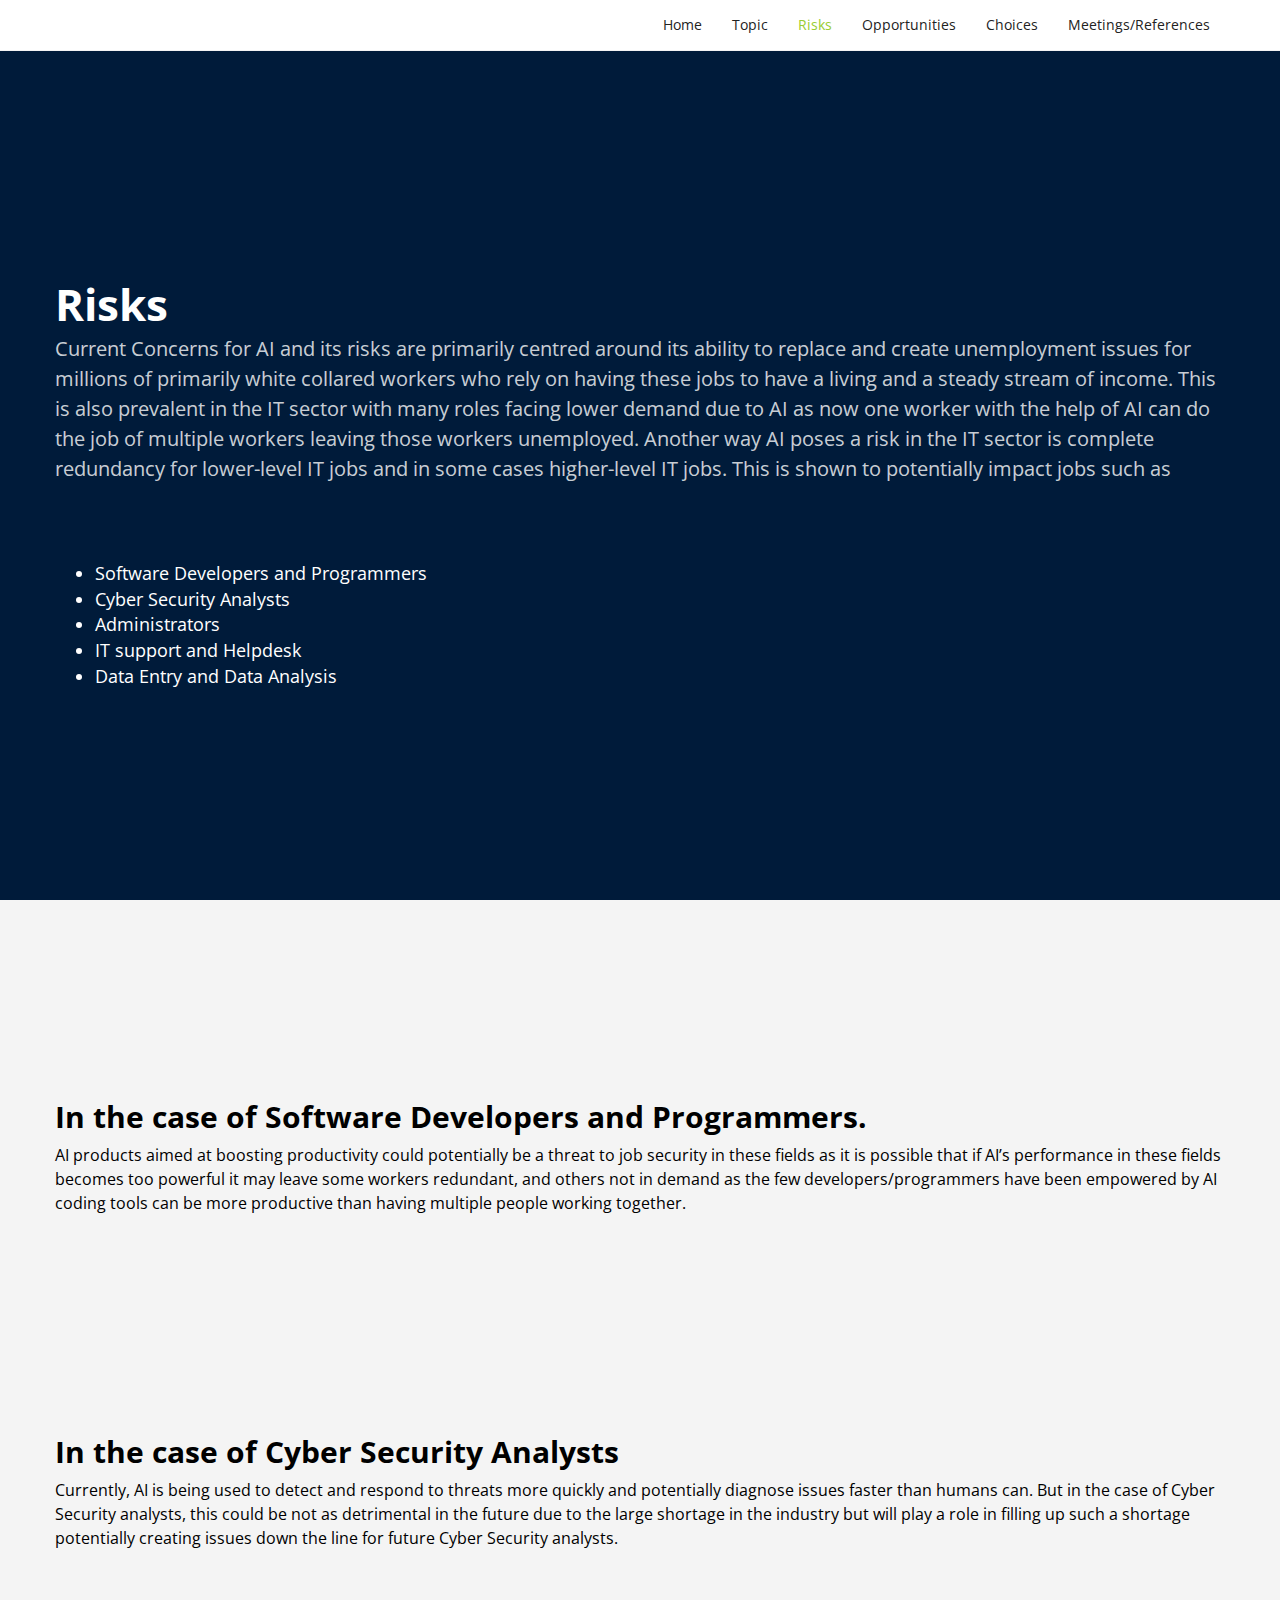
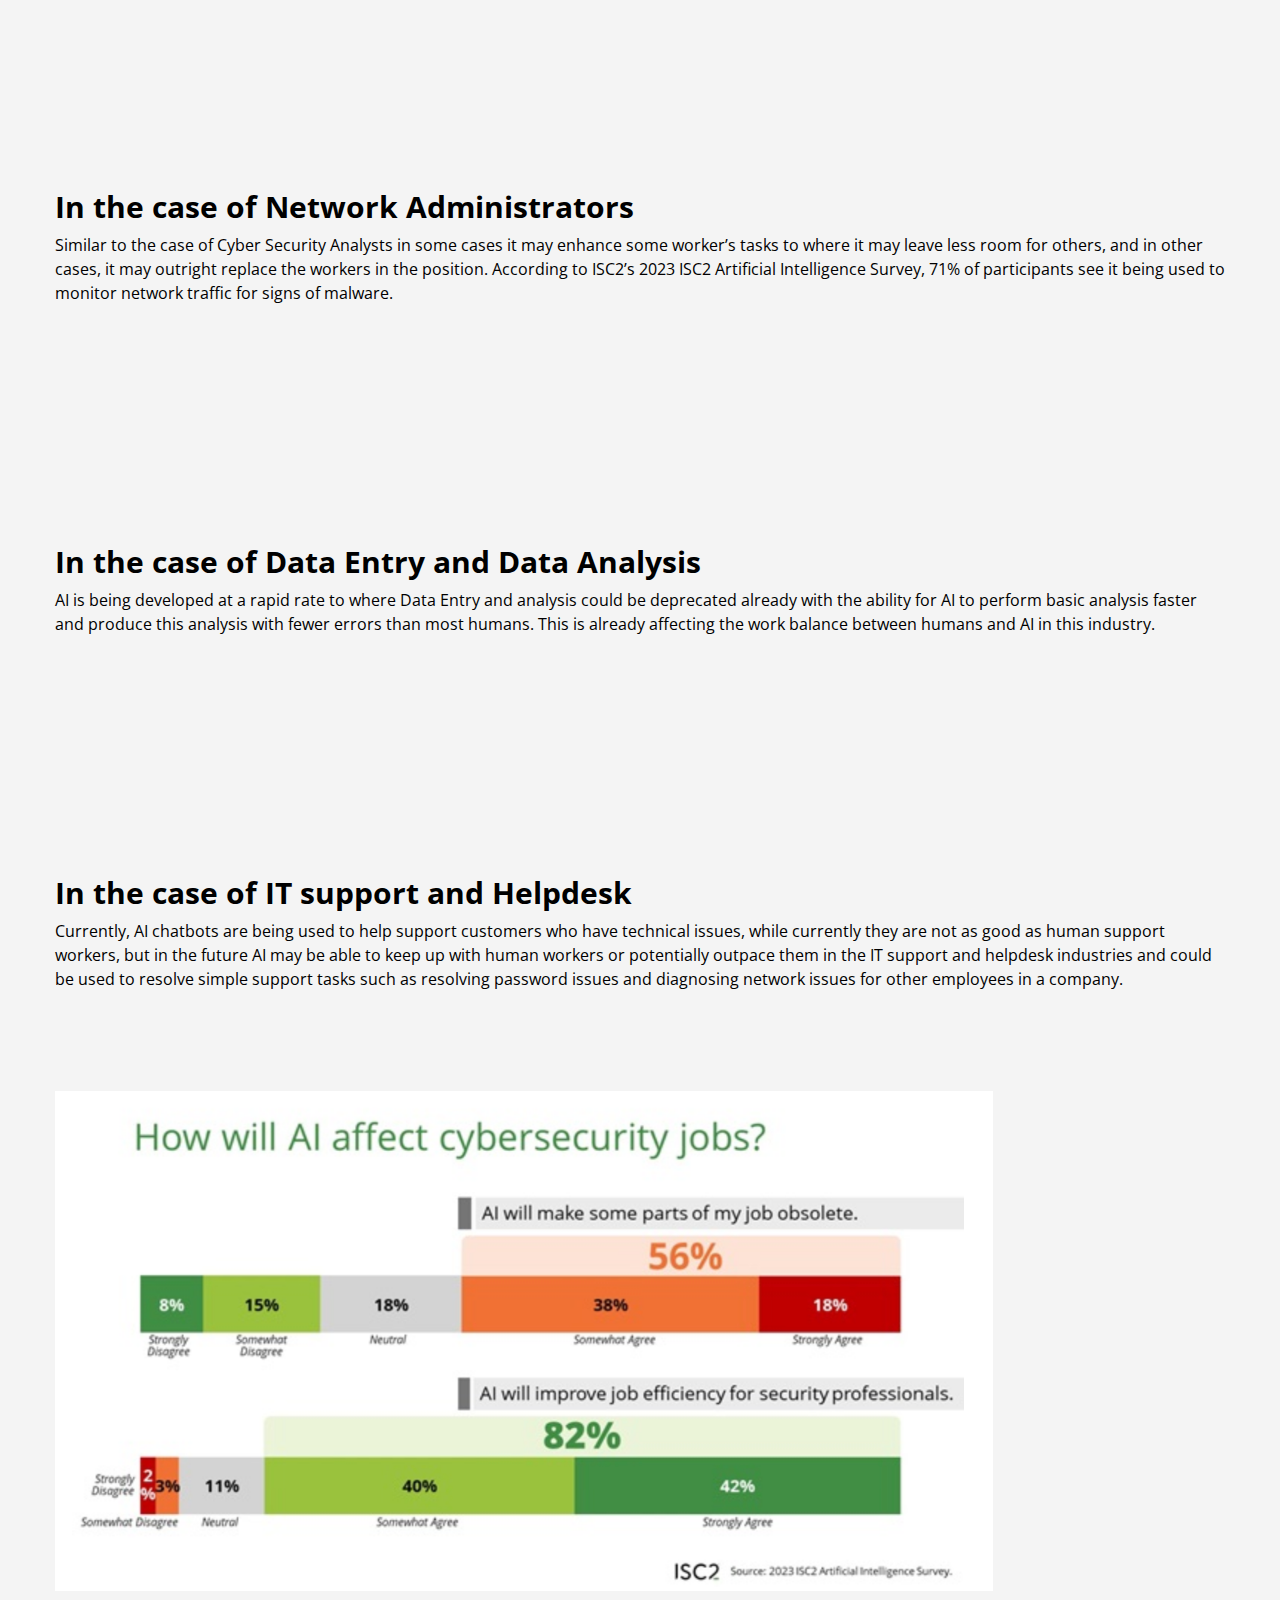
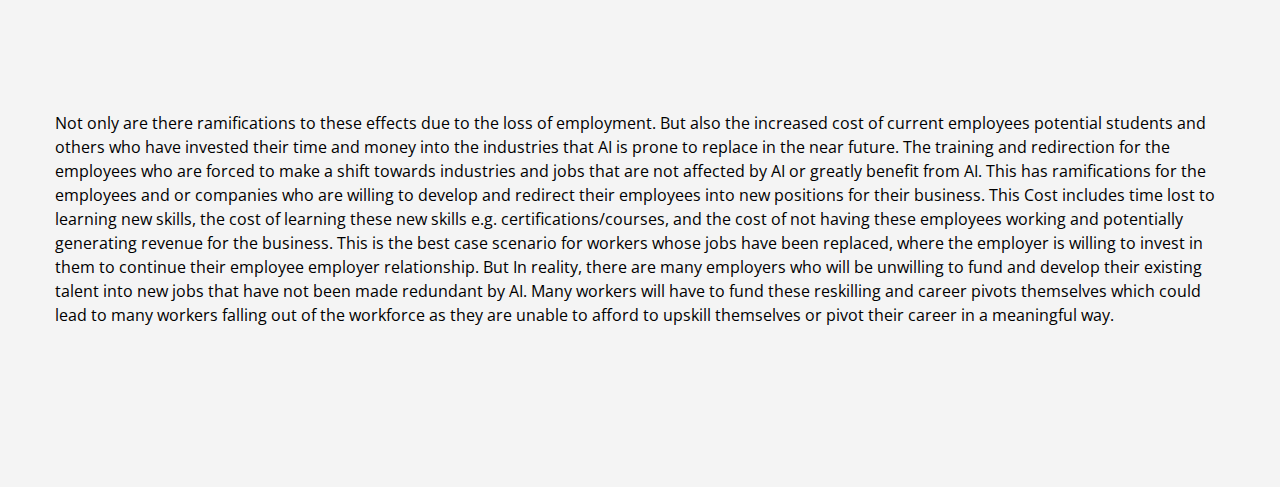
<file: CTS copy/risk.html>
<!DOCTYPE html>

<html lang="en">

<head>

    <meta charset="utf-8">
    <meta http-equiv="X-UA-Compatible" content="IE=edge">
    <meta name="viewport" content="width=device-width, initial-scale=1">
    <title>CMS</title>
    <link href="css/bootstrap.min.css" rel="stylesheet">
    <link href="css/custom.css" rel="stylesheet">
    <link href='http://fonts.googleapis.com/css?family=Open+Sans:300italic,400italic,600italic,700italic,800italic,400,300,600,700,800' rel='stylesheet' type='text/css'>
    
</head>

<body>

    <!-- Navigation -->
    <nav id="siteNav" class="navbar navbar-default navbar-fixed-top" role="navigation">
        <div class="container">
            <!-- Logo and responsive toggle -->
            <div class="navbar-header">
                <button type="button" class="navbar-toggle" data-toggle="collapse" data-target="#navbar">
                    <span class="sr-only">Toggle navigation</span>
                    <span class="icon-bar"></span>
                    <span class="icon-bar"></span>
                    <span class="icon-bar"></span>
                </button>
            </div>
            <!-- Navbar links -->
            <div class="collapse navbar-collapse" id="navbar">
                <ul class="nav navbar-nav navbar-right">
                    <li>
                        <a href="index.html">Home</a>
                    </li>
                    <li>
                        <a href="topic.html">Topic</a>
                    </li>
                    <li class="active">
                        <a href="risk.html">Risks</a>
                    </li>
					<li>
                        <a href="Opportunities.html">Opportunities</a>
                    </li>
                    <li>
                        <a href="Choices.html">Choices</a>
                    </li>
                    <li>
                        <a href="References.html">Meetings/References</a>
                    </li>
                </ul>
                
            </div><!-- /.navbar-collapse -->
        </div><!-- /.container -->
    </nav>

    <main id="main">
        <!-- Section for Start of Page -->
        <section id="startpage" class="startpage">
          <img src="images/images.png" alt="" data-aos="fade-in">
          <div class="container">
          <div class="row">
            <h2 data-aos="fade-up" data-aos-delay="100">Risks</h2>
          <div class="col-lg-10">
          
          </div>
          <p>Current Concerns for AI and its risks are primarily centred around its ability to replace and create unemployment issues for millions of primarily white collared workers who rely on having these jobs to have a living and a steady stream of income. This is also prevalent in the IT sector with many roles facing lower demand due to AI as now one worker with the help of AI can do the job of multiple workers leaving those workers unemployed. Another way AI poses a risk in the IT sector is complete redundancy for lower-level IT jobs and in some cases higher-level IT jobs. This is shown to potentially impact jobs such as
            <ul style="font-size: 18px;">
                <br>
                <br>
                <br>
                <li>Software Developers and Programmers</li>
                <li>Cyber Security Analysts</li>
                <li>Administrators</li>
                <li>IT support and Helpdesk</li>
                <li>Data Entry and Data Analysis</li>
                </ul>
            </div>
        </section> 
        <!-- Section for Start of About what it is -->
        <section id=about class=about>
          <div class=container data-aos=fade-up data-aos-delay=100>
          <div class="row align-items-xl-center gy-5">
          <div class="col-xl-6 content">
          <br>
          <h2>In the case of Software Developers and Programmers.</h2>
          <p>AI products aimed at boosting productivity could potentially be a threat to job security in these fields as it is possible that if AI’s performance in these fields becomes too powerful it may leave some workers redundant, and others not in demand as the few developers/programmers have been empowered by AI coding tools can be more productive than having multiple people working together.
 
          </div>
          <div class="col-xl-6 content">
            <h2>In the case of Cyber Security Analysts</h2>
          <p>Currently, AI is being used to detect and respond to threats more quickly and potentially diagnose issues faster than humans can. But in the case of Cyber Security analysts, this could be not as detrimental in the future due to the large shortage in the industry but will play a role in filling up such a shortage potentially creating issues down the line for future Cyber Security analysts. </p>
            
          </div> 

          <div class="col-xl-6 content">
            <br>
            <h2>In the case of Network Administrators</h2>
            <p>Similar to the case of Cyber Security Analysts in some cases it may enhance some worker’s tasks to where it may leave less room for others, and in other cases, it may outright replace the workers in the position. According to ISC2’s 2023 ISC2 Artificial Intelligence Survey, 71% of participants see it being used to monitor network traffic for signs of malware. 
            </div>

            <div class="col-xl-6 content">
                <br>
                <h2>In the case of Data Entry and Data Analysis</h2>
                <p>AI is being developed at a rapid rate to where Data Entry and analysis could be deprecated already with the ability for AI to perform basic analysis faster and produce this analysis with fewer errors than most humans. This is already affecting the work balance between humans and AI in this industry.
                </div>
                <div class="col-xl-6 content">
                    <br>
                    <h2>In the case of IT support and Helpdesk</h2>
                    <p>Currently, AI chatbots are being used to help support customers who have technical issues, while currently they are not as good as human support workers, but in the future AI may be able to keep up with human workers or potentially outpace them in the IT support and helpdesk industries and could be used to resolve simple support tasks such as resolving password issues and diagnosing network issues for other employees in a company.
                    </div>

                <img src="images/graph.png" height="500">
                <div class="col-xl-6 content">
                    <br>
                    
                    <p>Not only are there ramifications to these effects due to the loss of employment. But also the increased cost of current employees potential students and others who have invested their time and money into the industries that AI is prone to replace in the near future. The training and redirection for the employees who are forced to make a shift towards industries and jobs that are not affected by AI or greatly benefit from AI. 

                        This has ramifications for the employees and or companies who are willing to develop and redirect their employees into new positions for their business. This Cost includes time lost to learning new skills, the cost of learning these new skills e.g. certifications/courses, and the cost of not having these employees working and potentially generating revenue for the business. This is the best case scenario for workers whose jobs have been replaced, where the employer is willing to invest in them to continue their employee employer relationship. But In reality, there are many employers who will be unwilling to fund and develop their existing talent into new jobs that have not been made redundant by AI. Many workers will have to fund these reskilling and career pivots themselves which could lead to many workers falling out of the workforce as they are unable to afford to upskill themselves or pivot their career in a meaningful way.
                        
                    </div>
          </div>

          </div>

          
      </main>

	
    

    
    

    <!-- jQuery -->
    <script src="js/jquery-1.11.3.min.js"></script>

    <!-- Bootstrap Core JavaScript -->
    <script src="js/bootstrap.min.js"></script>

    <!-- Plugin JavaScript -->
    <script src="js/jquery.easing.min.js"></script>
    
    <!-- Custom Javascript -->
    <script src="js/custom.js"></script>

</body>

</html>
</file>
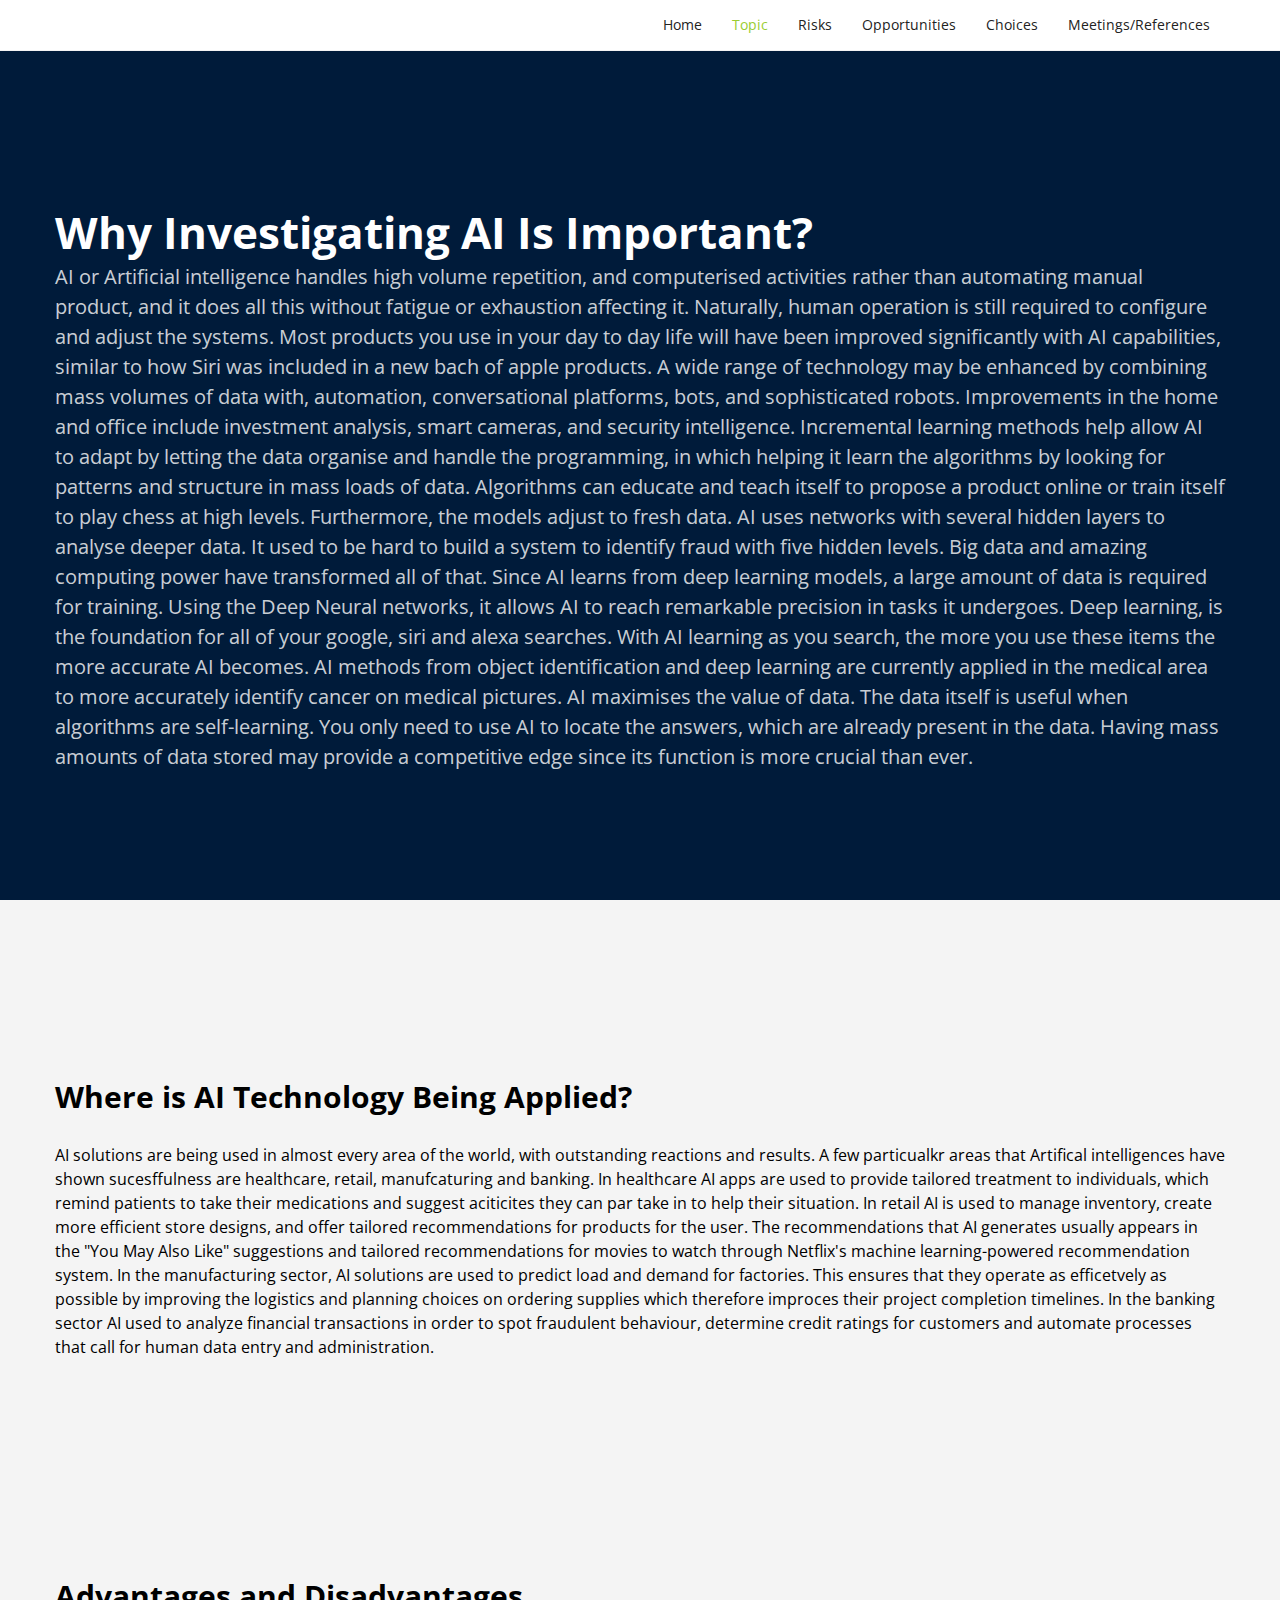
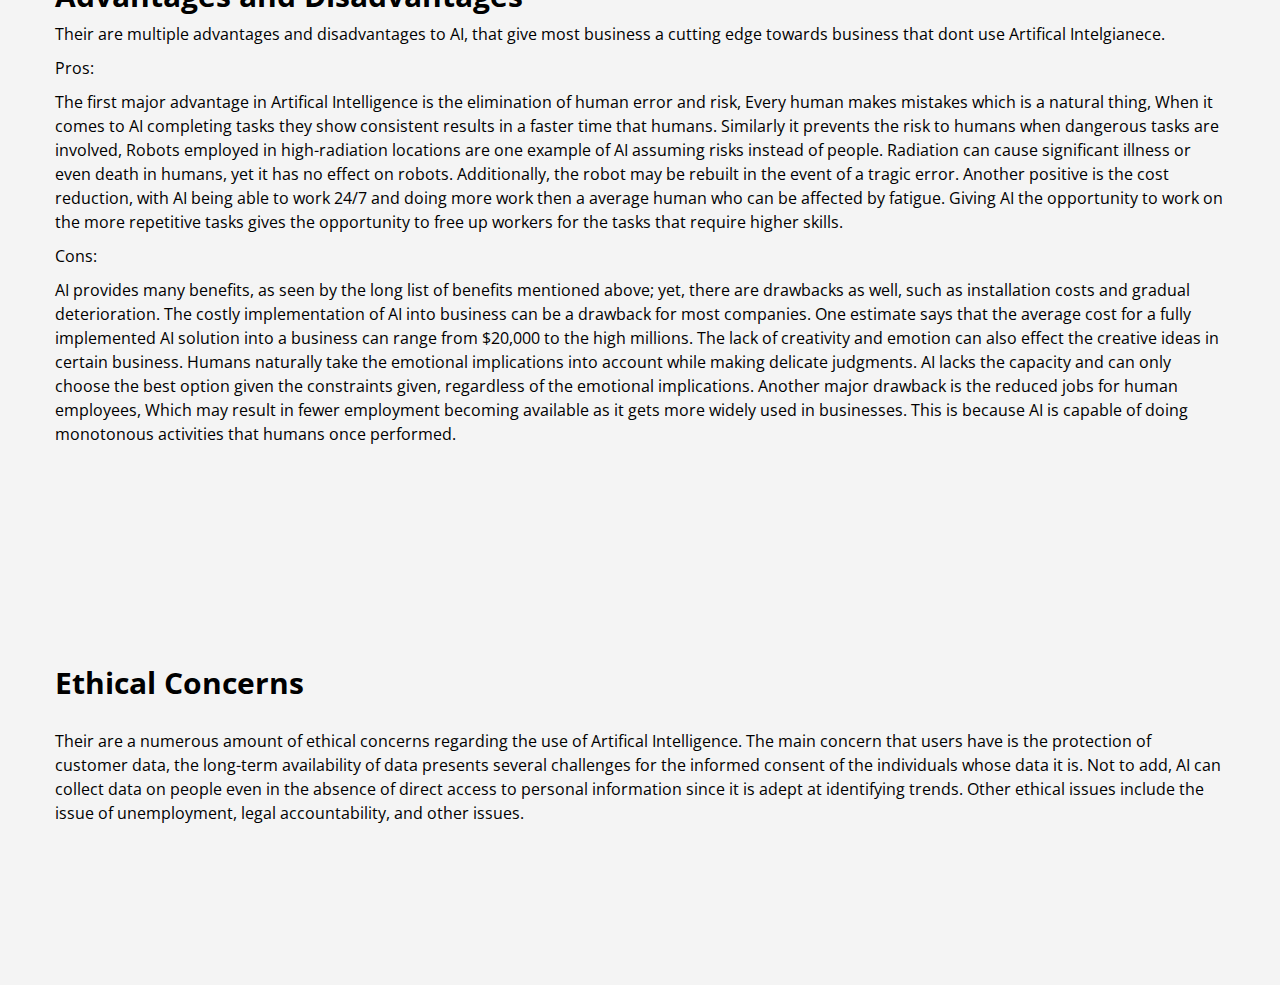
<file: CTS copy/topic.html>
<!DOCTYPE html>

<html lang="en">

<head>

    <meta charset="utf-8">
    <meta http-equiv="X-UA-Compatible" content="IE=edge">
    <meta name="viewport" content="width=device-width, initial-scale=1">
    <title>CMS</title>
    <link href="css/bootstrap.min.css" rel="stylesheet">
    <link href="css/custom.css" rel="stylesheet">
    <link href='http://fonts.googleapis.com/css?family=Open+Sans:300italic,400italic,600italic,700italic,800italic,400,300,600,700,800' rel='stylesheet' type='text/css'>
    
</head>

<body>

    <!-- Navigation -->
    <nav id="siteNav" class="navbar navbar-default navbar-fixed-top" role="navigation">
        <div class="container">
            <!-- Logo and responsive toggle -->
            <div class="navbar-header">
                <button type="button" class="navbar-toggle" data-toggle="collapse" data-target="#navbar">
                    <span class="sr-only">Toggle navigation</span>
                    <span class="icon-bar"></span>
                    <span class="icon-bar"></span>
                    <span class="icon-bar"></span>
                </button>
            </div>
            <!-- Navbar links -->
            <div class="collapse navbar-collapse" id="navbar">
                <ul class="nav navbar-nav navbar-right">
                    <li>
                        <a href="index.html">Home</a>
                    </li>
                    <li class="active">
                        <a href="topic.html">Topic</a>
                    </li>
                    <li>
                        <a href="risk.html">Risks</a>
                    </li>
					<li>
                        <a href="Opportunities.html">Opportunities</a>
                    </li>
                    <li>
                        <a href="Choices.html">Choices</a>
                    </li>
                    <li>
                        <a href="References.html">Meetings/References</a>
                    </li>
                </ul>
                
            </div><!-- /.navbar-collapse -->
        </div><!-- /.container -->
    </nav>

	<!-- Header -->
    <main id="main">
        <!-- Section for Start of Page -->
        <section id="startpage" class="startpage">
          <img src="images/images.png" alt="" data-aos="fade-in">
          <div class="container">
          <div class="row">
            <h2 data-aos="fade-up" data-aos-delay="100">Why Investigating AI Is Important?</h2>
          <div class="col-lg-10">
          
          </div>
          <p>AI or Artificial intelligence handles high volume repetition, and computerised activities rather than automating manual product, and it does all this without fatigue or exhaustion affecting it. Naturally, human operation is still required to configure and adjust the systems. Most products you use in your day to day life will have been improved significantly with AI capabilities, similar to how Siri was included in a new bach of apple products. A wide range of technology may be enhanced by combining mass volumes of data with, automation, conversational platforms, bots, and sophisticated robots. Improvements in the home and office include investment analysis, smart cameras, and security intelligence. Incremental learning methods help allow AI to adapt by letting the data organise and handle the programming, in which helping it learn the algorithms by looking for patterns and structure in mass loads of data. Algorithms can educate and teach itself to propose a product online or train itself to play chess at high levels. Furthermore, the models adjust to fresh data. AI uses networks with several hidden layers to analyse deeper data. It used to be hard to build a system to identify fraud with five hidden levels. Big data and amazing computing power have transformed all of that. Since AI learns from deep learning models,  a large amount of data is required for training. Using the Deep Neural networks, it allows AI to reach remarkable precision in tasks it undergoes. Deep learning, is the foundation for all of your google, siri and alexa searches. With AI learning as you search, the more you use these items the more accurate AI becomes. AI methods from object identification and deep learning are currently applied in the medical area to more accurately identify cancer on medical pictures. AI maximises the value of data. The data itself is useful when algorithms are self-learning. You only need to use AI to locate the answers, which are already present in the data. Having mass amounts of data stored may provide a competitive edge since its function is more crucial than ever.</div>
        </section> 
        <!-- Section for Start of About what it is -->
        <section id=about class=about>
          <div class=container data-aos=fade-up data-aos-delay=100>
          <div class="row align-items-xl-center gy-5">
          <div class="col-xl-6 content">
          <h2>Where is AI Technology Being Applied?</h2>
          <br>
          <p>AI solutions are being used in almost every area of the world, with outstanding reactions and results. A few particualkr areas that Artifical intelligences have shown sucesffulness are healthcare, retail, manufcaturing and banking. In healthcare AI apps are used to provide tailored treatment to individuals, which remind patients to take their medications and suggest aciticites they can par take in to help their situation. In retail AI is used to manage inventory, create more efficient store designs, and offer tailored recommendations for products for the user. The recommendations that AI generates usually appears in the "You May Also Like" suggestions and tailored recommendations for movies to watch through Netflix's machine learning-powered recommendation system. In the manufacturing sector, AI solutions are used to predict load and demand for factories. This ensures that they operate as efficetvely as possible by improving the logistics and planning choices on ordering supplies which therefore improces their project completion timelines. In the banking sector AI used to analyze financial transactions in order to spot fraudulent behaviour, determine credit ratings for customers and automate processes that call for human data entry and administration. 
          </div>
          <div class="col-xl-6 content">
          <h2>Advantages and Disadvantages</h2>
          <p>Their are multiple advantages and disadvantages to AI, that give most business a cutting edge towards business that dont use Artifical Intelgianece.</p> 
            
            <p>Pros: </p>
            <p>The first major advantage in Artifical Intelligence is the elimination of human error and risk, Every human makes mistakes which is a natural thing, When it comes to AI completing tasks they show consistent results in a faster time that humans. Similarly it prevents the risk to humans when dangerous tasks are involved, Robots employed in high-radiation locations are one example of AI assuming risks instead of people. Radiation can cause significant illness or even death in humans, yet it has no effect on robots. Additionally, the robot may be rebuilt in the event of a tragic error. Another positive is the cost reduction, with AI being able to work 24/7 and doing more work then a average human who can be affected by fatigue. Giving AI the opportunity to work on the more repetitive tasks gives the opportunity to free up workers for the tasks that require higher skills.</p>
            
            <p>Cons: </p>
            <p>AI provides many benefits, as seen by the long list of benefits mentioned above; yet, there are drawbacks as well, such as installation costs and gradual deterioration. The costly implementation of AI into business can be a drawback for most companies. One estimate says that the average cost for a fully implemented AI solution into a business can range from $20,000 to the high millions. The lack of creativity and emotion can also effect the creative ideas in certain business. Humans naturally take the emotional implications into account while making delicate judgments. AI lacks the capacity and can only choose the best option given the constraints given, regardless of the emotional implications. Another major drawback is the reduced jobs for human employees, Which may result in fewer employment becoming available as it gets more widely used in businesses. This is because AI is capable of doing monotonous activities that humans once performed. </p>
            
          </div> 

          <div class="col-xl-6 content">
            <h2>Ethical Concerns</h2>
            <br>
            <p>Their are a numerous amount of ethical concerns regarding the use of Artifical Intelligence. The main concern that users have is the protection of customer data, the long-term availability of data presents several challenges for the informed consent of the individuals whose data it is. Not to add, AI can collect data on people even in the absence of direct access to personal information since it is adept at identifying trends. Other ethical issues include the issue of unemployment, legal accountability, and other issues. 
            </div>
          </div>
          </div>
        </section>

      </main>

	<!-- Intro Section -->
    
    

    <!-- jQuery -->
    <script src="js/jquery-1.11.3.min.js"></script>

    <!-- Bootstrap Core JavaScript -->
    <script src="js/bootstrap.min.js"></script>

    <!-- Plugin JavaScript -->
    <script src="js/jquery.easing.min.js"></script>
    
    <!-- Custom Javascript -->
    <script src="js/custom.js"></script>

</body>

</html>
</file>
<file: CTS copy/css/custom.css>
html,
body {
    width: 100%;
    height: 100%;
    font-family: 'Open Sans','Helvetica Neue',Arial,sans-serif;
}

a {
    color: yellowgreen;
    -webkit-transition: all .35s;
    -moz-transition: all .35s;
    transition: all .35s;
}

a:hover,
a:focus {
    color: forestgreen;
}

p {
    font-size: 16px;
    line-height: 1.5;
}

header {
    position: relative;
    width: 100%;
    min-height: auto;
    text-align: center;
    color: black;
    background-image: url('../images/images.png');
    background-position: center;
    -webkit-background-size: cover;
    -moz-background-size: cover;
    background-size: cover;
    -o-background-size: cover;
}

header .header-content {
    position: relative;
    width: 100%;
    padding: 100px 15px 70px;
    text-align: center;
}

header .header-content .header-content-inner h1 {
    margin-top: 0;
    margin-bottom: 20px;
    font-size: 50px;
    font-weight: 300;
}

header .header-content .header-content-inner p {
    padding-top: 90px;
    margin-bottom: 50px;
    font-size: 13px;
    font-weight: 300;
    color: rgba(255,255,255,.7);
}


  
  /*--------------------------------------------------------------
  # General
  --------------------------------------------------------------*/
  body {
    color: var(--color-default);
    background-color: var(--color-background);
    font-family: var(--font-default);
  }
  
  a {
    color: var(--color-primary);
    text-decoration: none;
    transition: 0.3s;
  }
  
  a:hover {
    color: rgba(var(--color-primary-rgb), 0.7);
    text-decoration: none;
  }
  
  h1,
  h2,
  h3,
  h4,
  h5,
  h6 {
    font-family: var(--font-primary);
  }
  
  section {
    color: var(--color-default);
    background-color: var(--color-background);
    padding: 60px 0;
    overflow: clip;
  }
  
  /*--------------------------------------------------------------
  # Section Title
  --------------------------------------------------------------*/
  .section-title {
    text-align: center;
    padding-bottom: 60px;
  }
  
  .section-title h2 {
    color: var(--color-secondary);
    font-size: 32px;
    font-weight: 700;
    position: relative;
  }
  
  .section-title h2:before,
  .section-title h2:after {
    content: "";
    width: 50px;
    height: 2px;
    background: var(--color-primary);
    display: inline-block;
  }
  
  .section-title h2:before {
    margin: 0 15px 10px 0;
  }
  
  .section-title h2:after {
    margin: 0 0 10px 15px;
  }
  
  .section-title p {
    margin-bottom: 0;
  }
  
  
  
 
  
  
  
  /*--------------------------------------------------------------
  # Home Page
  --------------------------------------------------------------*/
  /* startpage Section - Home Page
  ------------------------------*/
  .startpage {
    --color-default: #ffffff;
    --color-default-rgb: 255, 255, 255;
    --color-background: #000000;
    --color-background-rgb: 0, 0, 0;
    width: 100%;
    min-height: 100vh;
    position: relative;
    padding: 160px 0 80px 0;
    display: flex;
    align-items: center;
    justify-content: center;
  }
  
  .startpage img {
    position: absolute;
    inset: 0;
    display: block;
    width: 100%;
    height: 100%;
    -o-object-fit: cover;
    object-fit: cover;
    z-index: 1;
  }
  
  .startpage:before {
    content: "";
    background: rgba(var(--color-background-rgb), 0.5);
    position: absolute;
    inset: 0;
    z-index: 2;
  }
  
  .startpage .container {
    position: relative;
    z-index: 3;
  }
  
  .startpage h2 {
    margin: 0;
    font-size: 44px;
    font-weight: 700;
  }
  
  .startpage p {
    color: rgba(var(--color-default-rgb), 0.8);
    margin: 5px 0 0 0;
    font-size: 20px;
  }
  
  .startpage .sign-up-form {
    margin-top: 20px;
    padding: 10px;
    border-radius: 7px;
    background: var(--color-box-background);
    box-shadow: 0 15px 30px 0 rgba(0, 0, 0, 0.1);
  }
  
  .startpage .sign-up-form .form-control {
    border: none;
  }
  
  .startpage .sign-up-form .form-control:active,
  .startpage .sign-up-form .form-control:focus {
    outline: none;
    box-shadow: none;
  }
  
  .startpage .sign-up-form input[type=submit] {
    box-shadow: 0 15px 30px 0 rgba(0, 0, 0, 0.2);
    background-color: var(--color-primary);
    border-color: var(--color-primary);
    padding: 8px 20px 10px 20px;
    border-radius: 7px;
    color: var(--color-inverse);
  }
  
  .startpage .sign-up-form input[type=submit]:hover {
    background-color: rgba(var(--color-primary-rgb), 0.9);
  }
  
  @media (max-width: 768px) {
    .startpage h2 {
      font-size: 32px;
    }
  
    .startpage p {
      font-size: 18px;
    }
  }
  
  
  /* About Section - Home Page
  ------------------------------*/
  .about {
    --color-background: #f4f4f4;
  }
  
  .about .content h3 {
    font-size: 16px;
    font-weight: 500;
    line-height: 19px;
    padding: 10px 20px;
    background: rgba(var(--color-primary-rgb), 0.05);
    color: var(--color-primary);
    border-radius: 7px;
    display: inline-block;
  }
  


  
  .about .content h2 {
    color: var(--color-secondary);
    font-weight: 700;
  }
  
  .about .content p:last-child {
    margin-bottom: 0;
  }
  
  .about .content .read-more {
    background: var(--color-primary);
    color: var(--color-inverse);
    font-family: var(--font-primary);
    font-weight: 500;
    font-size: 16px;
    letter-spacing: 1px;
    padding: 12px 24px;
    border-radius: 5px;
    transition: 0.3s;
    display: inline-flex;
    align-items: center;
    justify-content: center;
  }
  
  .about .content .read-more i {
    font-size: 18px;
    margin-left: 5px;
    line-height: 0;
    transition: 0.3s;
  }
  
  .about .content .read-more:hover {
    background: rgba(var(--color-primary-rgb), 0.8);
    padding-right: 19px;
  }
  
  .about .content .read-more:hover i {
    margin-left: 10px;
  }
  
  .about .icon-box {
    padding: 50px 40px;
    box-shadow: 0px 10px 50px rgba(0, 0, 0, 0.1);
    border-radius: 10px;
    transition: all 0.3s ease-out 0s;
    background-color: var(--color-box-background);
  }
  
  .about .icon-box i {
    width: 80px;
    height: 80px;
    border-radius: 50%;
    display: inline-flex;
    align-items: center;
    justify-content: center;
    margin-bottom: 24px;
    font-size: 32px;
    line-height: 0;
    transition: all 0.4s ease-out 0s;
    background-color: rgba(var(--color-primary-rgb), 0.05);
    color: var(--color-primary);
  }
  
  .about .icon-box h3 {
    color: var(--color-secondary);
    margin-bottom: 10px;
    font-size: 24px;
    font-weight: 700;
  }
  
  .about .icon-box p {
    margin-bottom: 0;
  }
  
  .about .icon-box:hover i {
    background-color: var(--color-primary);
    color: var(--color-inverse);
  }
  
  .about .icon-boxes .col-md-6:nth-child(2) .icon-box,
  .about .icon-boxes .col-md-6:nth-child(4) .icon-box {
    margin-top: -40px;
  }
  
  @media (max-width: 768px) {
  
    .about .icon-boxes .col-md-6:nth-child(2) .icon-box,
    .about .icon-boxes .col-md-6:nth-child(4) .icon-box {
      margin-top: 0;
    }
  }
  
  
  
  
  
  

@media(min-width:768px) {
    header {
        min-height: 100%;
    }

    header .header-content {
        position: absolute;
        top: 70%;
        padding: 0 50px;
        -webkit-transform: translateY(-50%);
        -ms-transform: translateY(-50%);
        transform: translateY(-50%);
    }

    header .header-content .header-content-inner {
        margin-right: auto;
        margin-left: auto;
        max-width: 1000px;
    }

	header .header-content .header-content-inner h1 {
    	font-size: 50px;
        font-weight: 800;
		}

    header .header-content .header-content-inner p {
        margin-right: auto;
        margin-left: auto;
        max-width: 80%;
        font-size: 18px;
    }
}

.section-heading {
    margin-top: 0;
    margin-bottom: 20px;
}

.intro {
	color: #fff;
    background-color: yellowgreen;
    padding: 70px 0;
    text-align: center;
}

.content {
    padding: 100px 0;
}

.content-2 {
	color: #fff;
    background-color: #222;
}

.content-3 {
	padding: 20px 0 40px;
	text-align: center;
}

.promo,
.promo h3,
.promo a:link,
.promo a:visited,
.promo a:hover,
.promo a:active {
    color: white;
	text-shadow: 0px 0px 40px black;
    text-decoration: none;
}

.promo-item {
    height: 200px;
    line-height: 180px;
    text-align: center;
}

.promo-item:hover {
    background-size: 110%; 
    border: 10px solid rgba(255,255,255,0.3);
    line-height: 160px;
}

.promo-item h3 {
    font-size: 40px;
    display: inline-block;
    vertical-align: middle;
}

.item-1 {
	background: url('../images/writing.jpg');
	}
	
.item-2 {
	background: url('../images/concert.jpg');
	}
	
.item-3 {
	background: url('../images/pencil_sharpener.jpg');
	}
		
.item-1,
.item-2,
.item-3 {
	background-size: cover;
	background-position: 50% 50%;
	}

.page-footer {
	text-align: center;
	}

.page-footer .contact {
	padding: 100px 0;
	background-color: yellowgreen;
	color: #fff;
	}

.page-footer .contact p {
	font-size: 22px;
	font-weight: 300;
	}
	
.content-3 .glyphicon,	
.page-footer .contact .glyphicon {
	font-size: 32px;
	font-weight: 700;
	}
		
.page-footer .small-print {
	padding: 50px 0 40px;
	font-weight: 300;
	}

.text-light {
    color: rgba(255,255,255,.7);
}

.navbar-default {
    border-color: rgba(34,34,34,.05);
    background-color: #fff;
    -webkit-transition: all .35s;
    -moz-transition: all .35s;
    transition: all .35s;
}

.navbar-default .navbar-header .navbar-brand {
    color: yellowgreen;
}

.navbar-default .navbar-header .navbar-brand:hover,
.navbar-default .navbar-header .navbar-brand:focus {
    color: #eb3812;
}

.navbar-default .nav > li>a,
.navbar-default .nav>li>a:focus {
    color: #222;
}

.navbar-default .nav > li>a:hover,
.navbar-default .nav>li>a:focus:hover {
    color: yellowgreen;
}

.navbar-default .nav > li.active>a,
.navbar-default .nav>li.active>a:focus {
    color: yellowgreen!important;
    background-color: transparent;
}

.navbar-default .nav > li.active>a:hover,
.navbar-default .nav>li.active>a:focus:hover {
    background-color: transparent;
}
</file>
